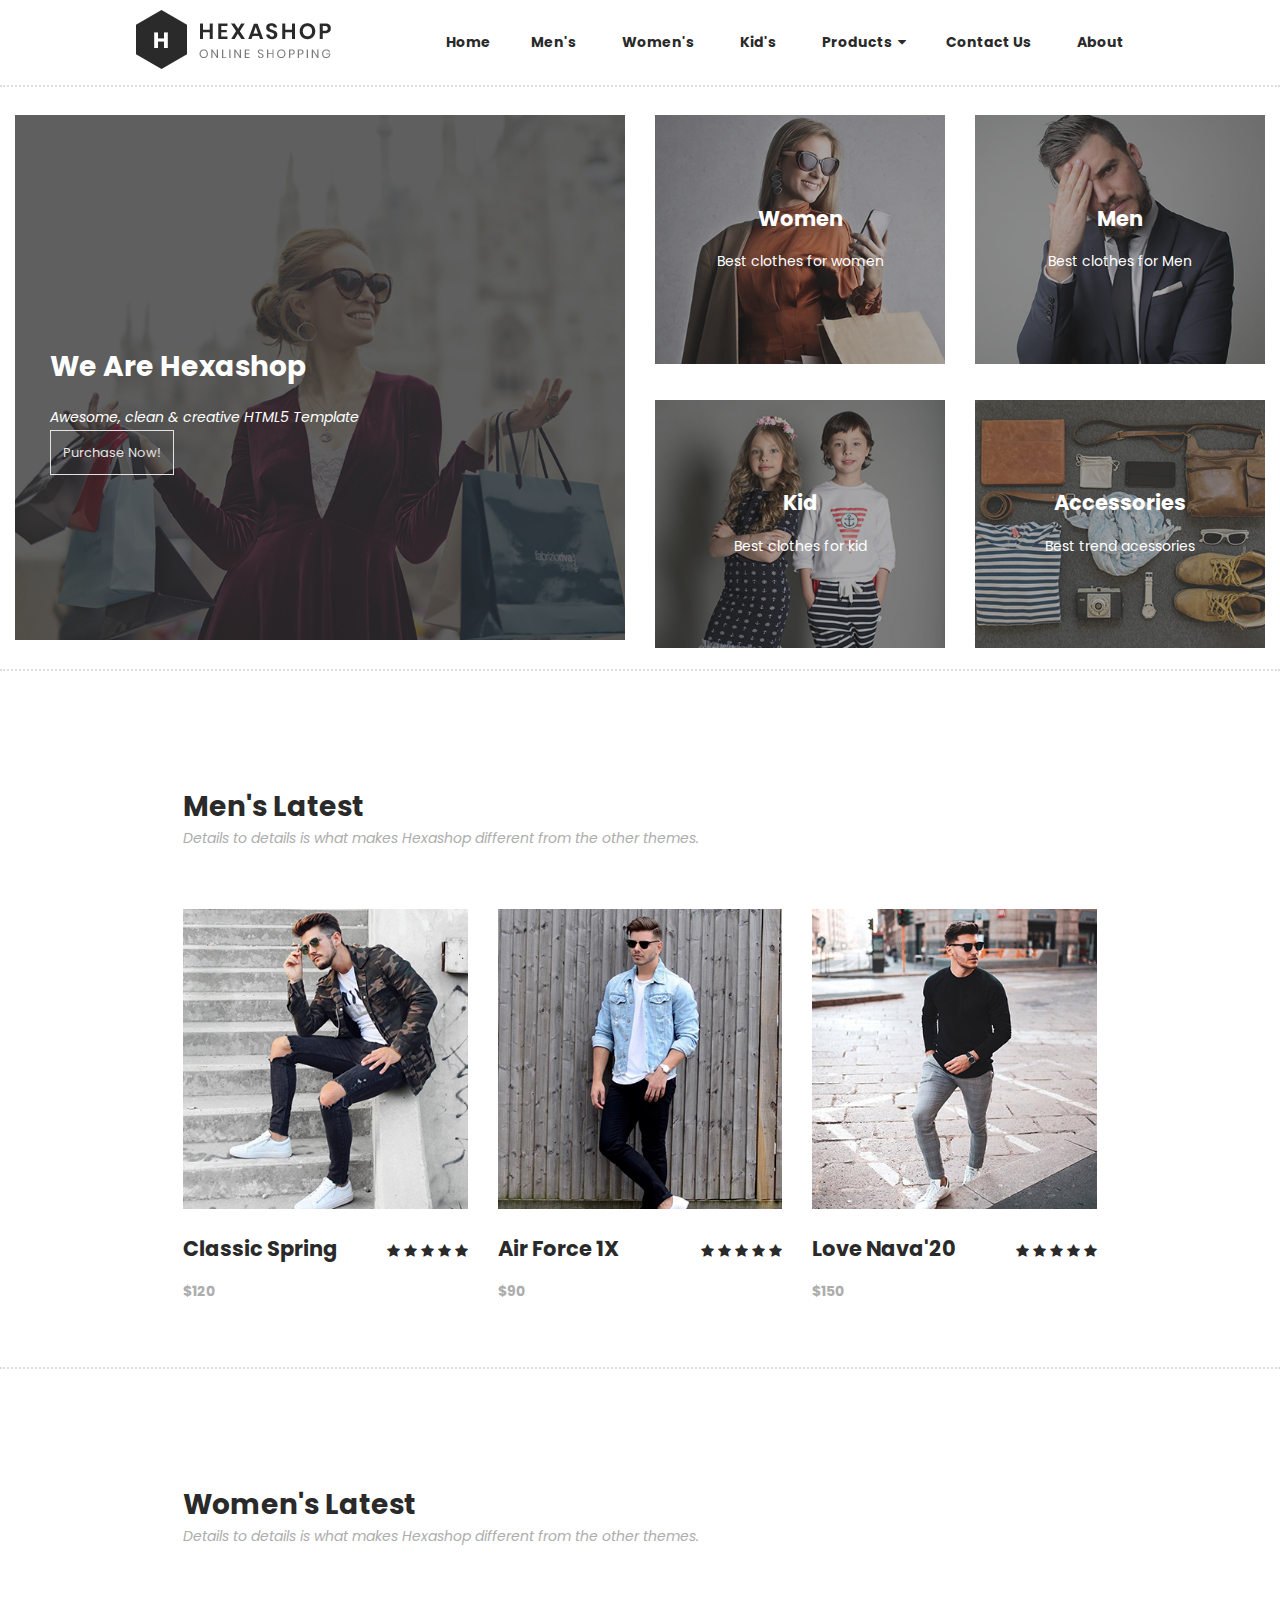
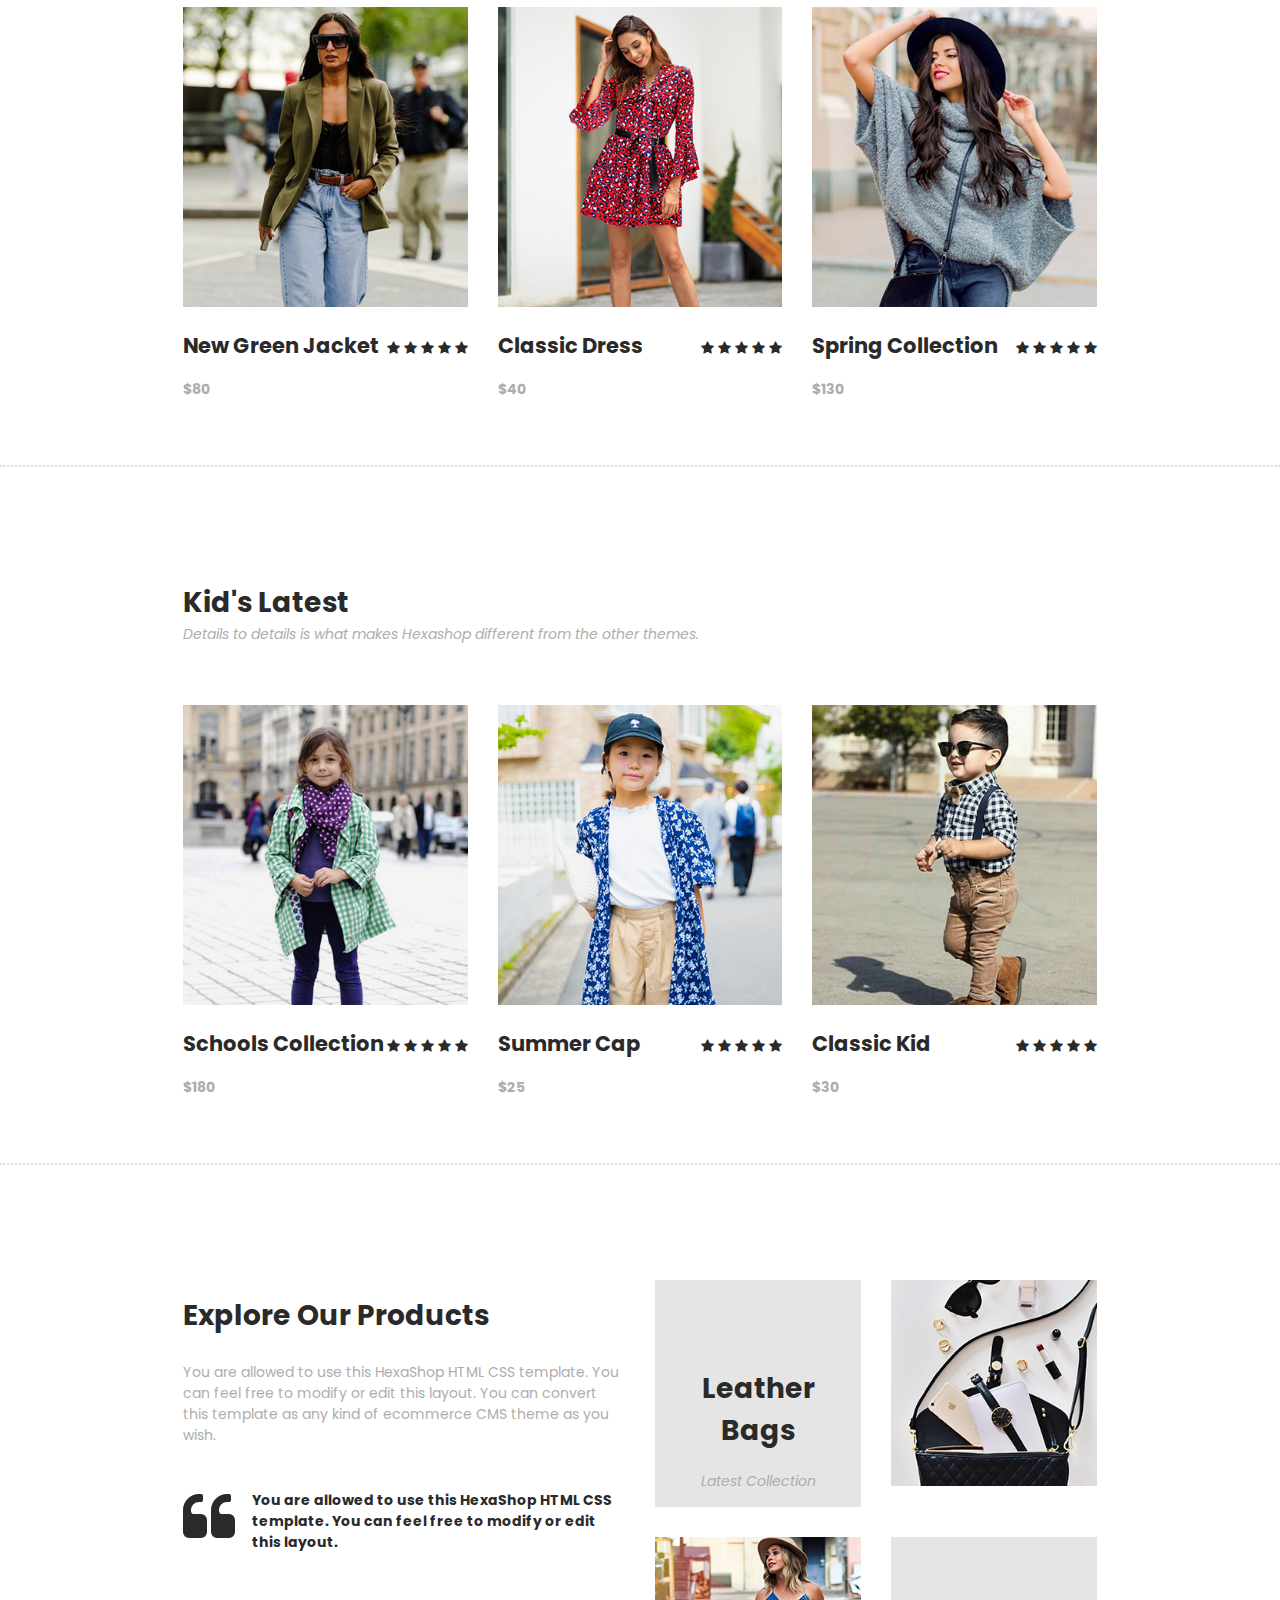
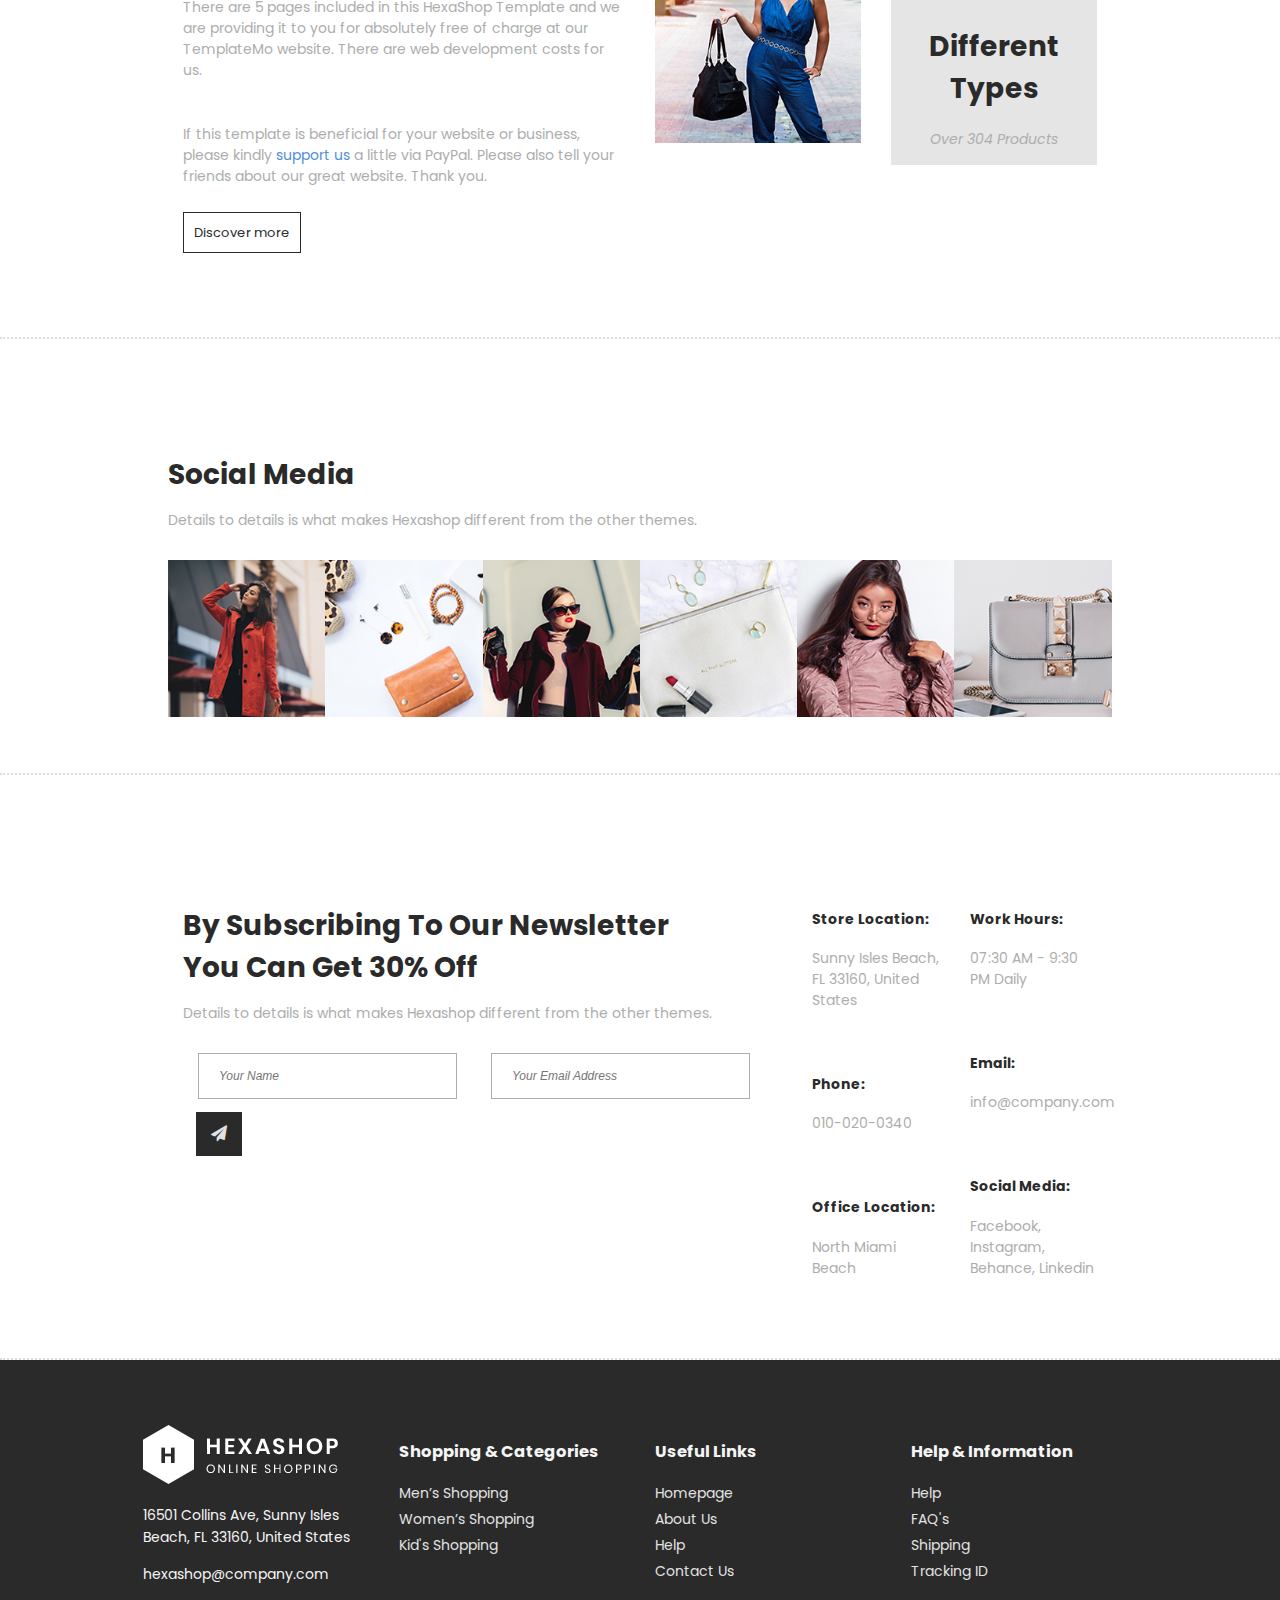
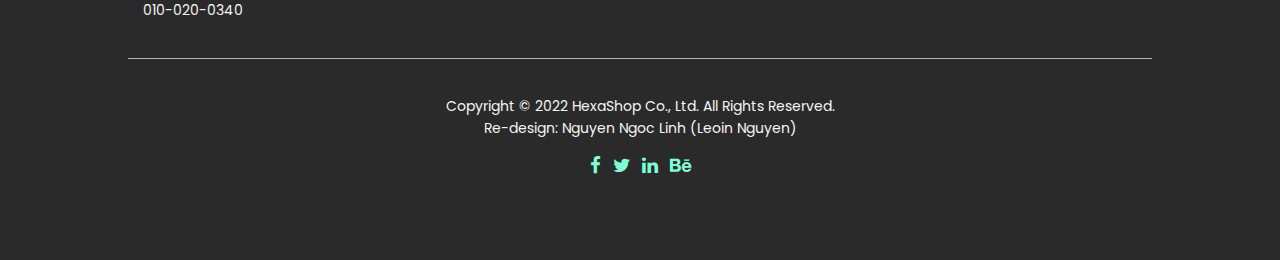
<file: index.html>
<!doctype html>
<html><!-- InstanceBegin template="/Templates/templates-full.dwt" codeOutsideHTMLIsLocked="false" -->
<head>
<meta charset="utf-8">
<!-- InstanceBeginEditable name="doctitle" -->
<title>Hexashop</title>
<!-- InstanceEndEditable -->
<link href="images/logo-icon.png" rel="shortcut icon" type="image/x-icon">
<link rel="stylesheet" href="css/thuvienluoi.css">
<link rel="stylesheet" href="css/font-awesome.min.css">
<link rel="stylesheet" href="css/main-style.css">
<!-- InstanceBeginEditable name="head" -->
<!-- InstanceEndEditable -->
</head>

<body>
	<!--menu-->
<header>
	<nav>
  		<div class="container"><a href="index.html"><img src="images/logo.png" alt="logo"></a>
		<div class="row">
     		<div class="menu">
	  			<ul>
        			<li><a href="index.html">Home</a></li>
					<li><a href="#Men">Men's &nbsp;</a></li>
        			<li><a href="#Women">Women's &nbsp;</a></li>
        			<li><a href="#Kid">Kid's &nbsp;</a></li>
					<li><a href="html-dif/check-out-prod.html">Products &nbsp;<i class="fa fa-caret-down"></i></a>
          				<ul>
            				<li><a href="html-dif/detail-prod.html">Men's</a></li>
            				<li><a href="html-dif/detail-prod.html">Women's</a></li>
            				<li><a href="html-dif/detail-prod.html">Kid's</a></li>
            				<li><a href="html-dif/detail-prod.html">accessory</a></li>
          				</ul>
        			</li>
        			<li><a href="html-dif/contact-us.html">Contact Us &nbsp;</a></li>
        			<li><a href="html-dif/about.html">About</a></li>  
				</ul>   
    		</div>
		</div>
		</div>
	</nav>
</header> <!--hết-header-->
	
<!-- InstanceBeginEditable name="content-main" -->
<main>
  <nav id="cover">
    <div class="row p-0">
      <div class="col-6 banner"> <!--hình trái--> 
        <img src="images/left-banner-image.jpg" alt="bannerleft" class="img-100">
        <div class="caption-banner text-light">
          <h1>We Are Hexashop</h1>
          <i>Awesome, clean & creative HTML5 Template</i>
          <p><a href="#" class="btn-primary">Purchase Now!</a></p>
        </div>
      </div>
      <div class="col-6 p-0 danhmuc"> <!--4 hình phải-->
        <div class="row">
          <div class="col-6"> <img src="images/baner-right-image-01.jpg" alt="banner1" class="img-100">
            <div class="caption-danhmuc">
              <h2>Women</h2>
              <p>Best clothes for women</p>
            </div>
            <div class="box-an">
              <h2>Women</h2>
              <p>Lorem ipsum dolor sit amet, consectetur adipisicing elit.</p>
              <p><a href="#" class="btn-secondery">Discover more</a></p>
            </div>
          </div>
          <div class="col-6"> <img src="images/baner-right-image-02.jpg" alt="banner2" class="img-100">
            <div class="caption-danhmuc">
              <h2>Men</h2>
              <p>Best clothes for Men</p>
            </div>
            <div class="box-an">
              <h2>Men</h2>
              <p>Lorem ipsum dolor sit amet, consectetur adipisicing elit.</p>
              <p><a href="#" class="btn-secondery">Discover more</a></p>
            </div>
          </div>
          <div class="col-6"> <img src="images/baner-right-image-03.jpg" alt="banner3" class="img-100">
            <div class="caption-danhmuc">
              <h2>Kid</h2>
              <p>Best clothes for kid</p>
            </div>
            <div class="box-an">
              <h2>Kid</h2>
              <p>Lorem ipsum dolor sit amet, consectetur adipisicing elit.</p>
              <p><a href="#" class="btn-secondery">Discover more</a></p>
            </div>
          </div>
          <div class="col-6"> <img src="images/baner-right-image-04.jpg" alt="banner4" class="img-100">
            <div class="caption-danhmuc">
              <h2>Accessories</h2>
              <p>Best trend acessories</p>
            </div>
            <div class="box-an">
              <h2>Acessories</h2>
              <p>Lorem ipsum dolor sit amet, consectetur adipisicing elit.</p>
              <p><a href="#" class="btn-secondery">Discover more</a></p>
            </div>
          </div>
        </div>
      </div>
    </div>
  </nav>
  <section id="Men">
    <div class="container">
		<div class="col-12">
		  <h1 class="text-primary m-0">Men's Latest</h1>
		  <p class="text-italic m-0 pb-30">Details to details is what makes Hexashop different from the other themes.</p>
		</div>
      <div class="row p-0 sanpham">
        <div class="col-4"><img src="images/men-01.jpg" class="img-100">
          <h2 class="text-primary d-flex justify-between">Classic Spring <span class="sao"> <i class="fa fa-star"></i> <i class="fa fa-star"></i> <i class="fa fa-star"></i> <i class="fa fa-star"></i> <i class="fa fa-star"></i> </span> </h2>
          <b class="m-0">$120</b>
          <div class="col-12 tacvu"> <a href="html-dif/detail-prod.html"> <i class="fa fa-eye"></i></a> <a href="html-dif/detail-prod.html"> <i class="fa fa-heart"></i></a> <a href="html-dif/detail-prod.html"> <i class="fa fa-shopping-bag"></i></a> </div>
        </div>
        <div class="col-4"> <img src="images/men-02.jpg" class="img-100">
          <h2 class="text-primary d-flex justify-between">Air Force 1X <span class="sao"> <i class="fa fa-star"></i> <i class="fa fa-star"></i> <i class="fa fa-star"></i> <i class="fa fa-star"></i> <i class="fa fa-star"></i> </span> </h2>
          <b class="m-0">$90</b>
          <div class="col-12 tacvu"> <a href="html-dif/detail-prod.html"> <i class="fa fa-eye"></i></a> <a href="html-dif/detail-prod.html"> <i class="fa fa-heart"></i></a> <a href="html-dif/detail-prod.html"> <i class="fa fa-shopping-bag"></i></a> </div>
        </div>
        <div class="col-4"> <img src="images/men-03.jpg" class="img-100">
          <h2 class="text-primary d-flex justify-between">Love Nava'20 <span class="sao"> <i class="fa fa-star"></i> <i class="fa fa-star"></i> <i class="fa fa-star"></i> <i class="fa fa-star"></i> <i class="fa fa-star"></i> </span> </h2>
          <b class="m-0">$150</b>
          <div class="col-12 tacvu"> <a href="html-dif/detail-prod.html"> <i class="fa fa-eye"></i></a> <a href="html-dif/detail-prod.html"> <i class="fa fa-heart"></i></a> <a href="html-dif/detail-prod.html"> <i class="fa fa-shopping-bag"></i></a> </div>
        </div>
      </div>
    </div>
  </section>
  <section id="Women">
    <div class="container">
		<div class="col-12">
		  <h1 class="text-primary m-0">Women's Latest</h1>
		  <p class="text-italic m-0 pb-30">Details to details is what makes Hexashop different from the other themes.</p>
		</div>
      <div class="row p-0 sanpham">
        <div class="col-4"> <img src="images/women-01.jpg" class="img-100">
          <h2 class="text-primary d-flex justify-between">New Green Jacket <span class="sao"> <i class="fa fa-star"></i> <i class="fa fa-star"></i> <i class="fa fa-star"></i> <i class="fa fa-star"></i> <i class="fa fa-star"></i> </span> </h2>
          <b class="m-0">$80</b>
          <div class="col-12 tacvu"> <a href="html-dif/detail-prod.html"> <i class="fa fa-eye"></i></a> <a href="html-dif/detail-prod.html"> <i class="fa fa-heart"></i></a> <a href="html-dif/detail-prod.html"> <i class="fa fa-shopping-bag"></i></a> </div>
        </div>
        <div class="col-4"> <img src="images/women-02.jpg" class="img-100">
          <h2 class="text-primary d-flex justify-between">Classic Dress <span class="sao"> <i class="fa fa-star"></i> <i class="fa fa-star"></i> <i class="fa fa-star"></i> <i class="fa fa-star"></i> <i class="fa fa-star"></i> </span> </h2>
          <b class="m-0">$40</b>
          <div class="col-12 tacvu"> <a href="html-dif/detail-prod.html"> <i class="fa fa-eye"></i></a> <a href="html-dif/detail-prod.html"> <i class="fa fa-heart"></i></a> <a href="html-dif/detail-prod.html"> <i class="fa fa-shopping-bag"></i></a> </div>
        </div>
        <div class="col-4"> <img src="images/women-03.jpg" class="img-100">
          <h2 class="text-primary d-flex justify-between">Spring Collection <span class="sao"> <i class="fa fa-star"></i> <i class="fa fa-star"></i> <i class="fa fa-star"></i> <i class="fa fa-star"></i> <i class="fa fa-star"></i> </span> </h2>
          <b class="m-0">$130</b>
          <div class="col-12 tacvu"> <a href="html-dif/detail-prod.html"> <i class="fa fa-eye"></i></a> <a href="html-dif/detail-prod.html"> <i class="fa fa-heart"></i></a> <a href="html-dif/detail-prod.html"> <i class="fa fa-shopping-bag"></i></a> </div>
        </div>
      </div>
    </div>
  </section>
  <section id="Kid">
    <div class="container">
		<div class="col-12">
		  <h1 class="text-primary m-0">Kid's Latest</h1>
		  <p class="text-italic m-0 pb-30">Details to details is what makes Hexashop different from the other themes.</p>
		</div>
      <div class="row p-0 sanpham">
        <div class="col-4"> <img src="images/kid-01.jpg" class="img-100">
          <h2 class="text-primary d-flex justify-between">Schools Collection <span class="sao"> <i class="fa fa-star"></i> <i class="fa fa-star"></i> <i class="fa fa-star"></i> <i class="fa fa-star"></i> <i class="fa fa-star"></i> </span> </h2>
          <b class="m-0">$180</b>
          <div class="col-12 tacvu"> <a href="html-dif/detail-prod.html"> <i class="fa fa-eye"></i></a> <a href="html-dif/detail-prod.html"> <i class="fa fa-heart"></i></a> <a href="html-dif/detail-prod.html"> <i class="fa fa-shopping-bag"></i></a> </div>
        </div>
        <div class="col-4"> <img src="images/kid-02.jpg" class="img-100">
          <h2 class="text-primary d-flex justify-between">Summer Cap <span class="sao"> <i class="fa fa-star"></i> <i class="fa fa-star"></i> <i class="fa fa-star"></i> <i class="fa fa-star"></i> <i class="fa fa-star"></i> </span> </h2>
          <b class="m-0">$25</b>
          <div class="col-12 tacvu"> <a href="html-dif/detail-prod.html"> <i class="fa fa-eye"></i></a> <a href="html-dif/detail-prod.html"> <i class="fa fa-heart"></i></a> <a href="html-dif/detail-prod.html"> <i class="fa fa-shopping-bag"></i></a> </div>
        </div>
        <div class="col-4"> <img src="images/kid-03.jpg" class="img-100">
          <h2 class="text-primary d-flex justify-between">Classic Kid <span class="sao"> <i class="fa fa-star"></i> <i class="fa fa-star"></i> <i class="fa fa-star"></i> <i class="fa fa-star"></i> <i class="fa fa-star"></i> </span> </h2>
          <b class="m-0">$30</b>
          <div class="col-12 tacvu"> <a href="html-dif/detail-prod.html"> <i class="fa fa-eye"></i></a> <a href="html-dif/detail-prod.html"> <i class="fa fa-heart"></i></a> <a href="html-dif/detail-prod.html"> <i class="fa fa-shopping-bag"></i></a> </div>
        </div>
      </div>
    </div>
  </section>
  <section id="Explore">
    <div class="container">
      <div class="row p-0">
        <div class="col-6 pr-25 px-0"> <!--phần text-->
          <div class="col-12">
            <h1 class="text-primary m-0">Explore Our Products</h1>
            <p class="mt-25">You are allowed to use this HexaShop HTML CSS template. You can feel free to modify or edit this layout. You can convert this template as any kind of ecommerce CMS theme as you wish.</p>
          </div>
          <div class="col-12 text-primary"> <i class="fa fa-quote-left fa-4x fa-pull-left"></i><b>You are allowed to use this HexaShop HTML CSS template. You can feel free to modify or edit this layout.</b></div>
          <div class="col-12 m-0">
            <p>There are 5 pages included in this HexaShop Template and we are providing it to you for absolutely free of charge at our TemplateMo website. There are web development costs for us.</p>
          </div>
          <div class="col-12 pt-0 m-0">
            <p>If this template is beneficial for your website or business, please kindly <a class="text-xanh" href="#">support us</a> a little via PayPal.
			Please also tell your friends about our great website. Thank you.</p>
            <p><br><a href="#" class="btn-pro">Discover more</a></p>
          </div> 
        </div>
        <div class="col-6 p-0 hop-Ex">
          <div class="row"> <!--phần hình-->
            <div class="col-6">
				<div class="square">
					<div class="col-12 text-center pt-70">
						<h1 class="text-primary">Leather Bags</h1>
						<i class="p-0">Latest Collection</i>
					</div>

				
				</div>
            </div>
            <div class="col-6"> <img src="images/explore-image-01.jpg" alt="ex1" class="img-100"> </div>
          
          <div class="col-6"> <img src="images/explore-image-02.jpg" alt="ex2" class="img-100"> </div>
			<div class="col-6"><div class="square">
				<div class="col-12 text-center pt-70">
						<h1 class="text-primary">Different Types</h1>
						<i>Over 304 Products</i>
					</div>	
			</div>
        </div>
			</div>
      </div>
		</div>
    </div>
  </section>
  <section id="SocialMedia pb-50">
    <div class="container">
      <div class="col-12 px-0"> <!--phần text-->
        <h1 class="text-primary m-0">Social Media</h1>
        <p>Details to details is what makes Hexashop different from the other themes.</p>
      </div>
      <div class="row p-0">
        <div class="col-2 p-0 m-0"><img src="images/instagram-01.jpg" class="img-100"></div>
        <div class="col-2 p-0 m-0"><img src="images/instagram-02.jpg" class="img-100"></div>
        <div class="col-2 p-0 m-0"><img src="images/instagram-03.jpg" class="img-100"></div>
        <div class="col-2 p-0 m-0"><img src="images/instagram-04.jpg" class="img-100"></div>
        <div class="col-2 p-0 m-0"><img src="images/instagram-05.jpg" class="img-100"></div>
        <div class="col-2 p-0 m-0"><img src="images/instagram-06.jpg" class="img-100"></div>
      </div>
    </div>
  </section>
  <section id="Sub m-0">
    <div class="container">
      <div class="row">
        <div class="col-8"> <!--phần text-->
          <div class="col-12 px-0">
            <h1 class="text-primary m-0">By Subscribing To Our Newsletter <br>You Can
              Get 30% Off</h1>
            <p>Details to details is what makes Hexashop different from the other themes.</p>
          </div>
          <div class="row p-0 m-0 px-0">
							<form class="form-email p-0 m-0">
							  <input type="text" placeholder="Your Name">
							  <input type="email" placeholder="Your Email Address">
							  <button type="submit" class="btn-buttum text-center"><i class="fa fa-paper-plane fa-"></i></button>
							</form>
			  
						</div>
        </div>
        <div class="col-2 p-0 lienhe">
          <div class="col-12">
            <h4>Store Location:</h4>
            <p> Sunny Isles Beach, FL 33160, United States</p>
          </div>
          <div class="col-12">
            <h4>Phone:</h4>
            <p>010-020-0340</p>
          </div>
          <div class="col-12">
            <h4>Office Location:</h4>
            <p>North Miami Beach</p>
          </div>
        </div>
        <div class="col-2 p-0 lienhe">
          <div class="col-12">
            <h4>Work Hours:</h4>
            <p>07:30 AM - 9:30 PM Daily</p>
          </div>
          <div class="col-12">
            <h4>Email:</h4>
            <p>info@company.com</p>
          </div>
          <div class="col-12">
            <h4>Social Media:</h4>
            <p>Facebook, Instagram, Behance, Linkedin</p>
          </div>
        </div>
      </div>
    </div>
  </section>
</main>
<!-- InstanceEndEditable --><!--footer-->
<footer>
	<div class="container">
	<div class="row">
		<div class="col-3">
		<a href="index.html"><img src="images/logo-white.png" alt="logo"></a>
			<p>16501 Collins Ave, Sunny Isles Beach, FL 33160, United States</p>
		<p>hexashop@company.com</p>
		<p>010-020-0340</p>
		</div>
		<div class="col-3">
		<h3>Shopping &amp; Categories</h3>
			<p class="footer-menu">
				<a href="#">Men’s Shopping</a>
				<a href="#"> Women’s Shopping</a>
				<a href="#">Kid's Shopping</a>
			</p>
		</div>
		<div class="col-3 footer-text">
		<h3>Useful Links</h3>
			<p class="footer-menu">
				<a href="#">Homepage</a>
				<a href="#">About Us</a>
				<a href="#">Help</a>
				<a href="#">Contact Us</a>
			</p>
		</div>
		<div class="col-3">
		<h3>Help &amp; Information</h3>
			<p class="footer-menu">
				<a href="#">Help</a>
				<a href="#">FAQ's</a>
				<a href="#">Shipping</a>
				<a href="#">Tracking ID</a>
			</p>
		</div>
	<hr width="100%" size="0.5px" color="#B4B4B4">
		</div>
		<div class="footer-link">
			<div class="col-12">
				<p style="text-align: center">Copyright &copy; 2022 HexaShop Co., Ltd. All Rights Reserved.<br> Re-design: Nguyen Ngoc Linh (Leoin Nguyen)</p>
				<p class="iconxanh" style= "text-align: center">
					<a href="#"><i class="fa fa-facebook-f fa-lg"></i></a>
					<a href="#"><i class="fa fa-twitter fa-lg"></i></a>
					<a href="#"><i class="fa fa-linkedin fa-lg"></i></a>  
					<a href="#"><i class="fa fa-behance fa-lg"></i></a>
				</p>
			</div>
		</div>
	</div>
		
		
		
		
	
	
	
	
	</footer>
</body>
<!-- InstanceEnd --></html>
</file>
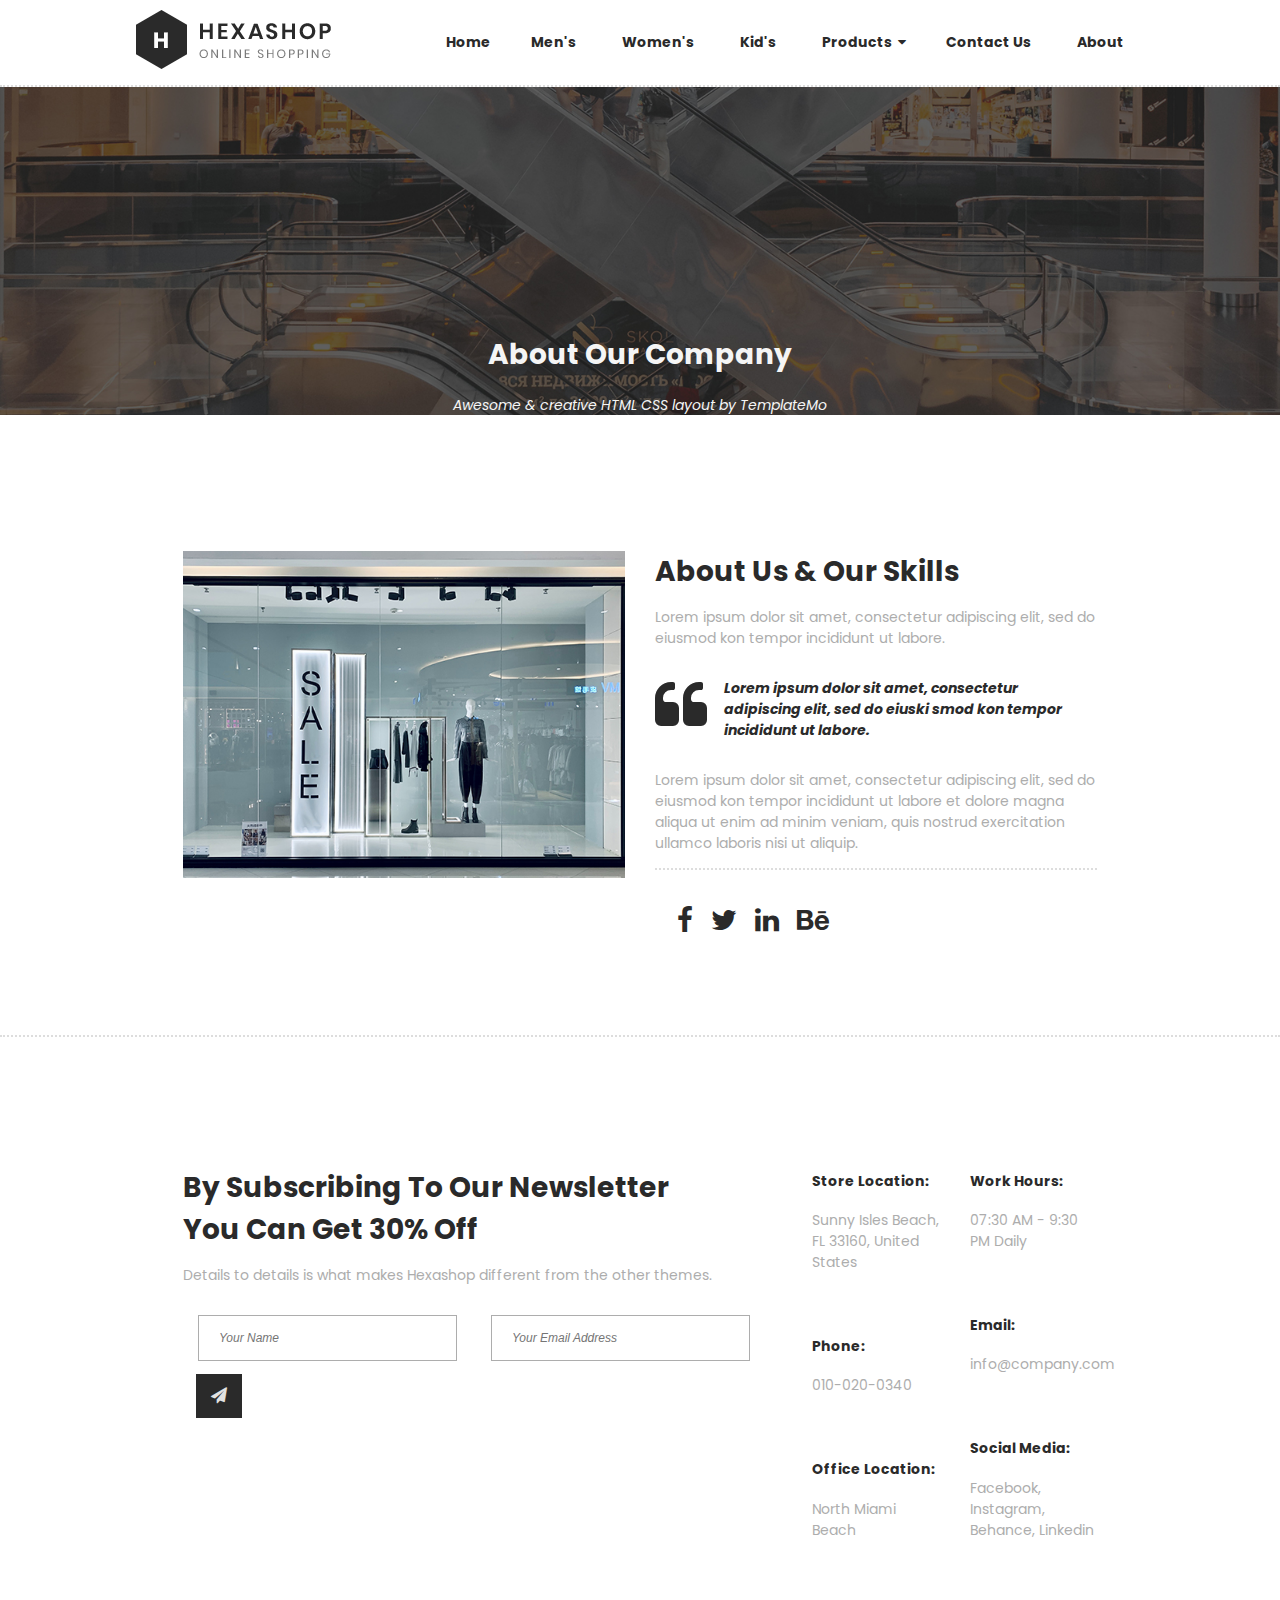
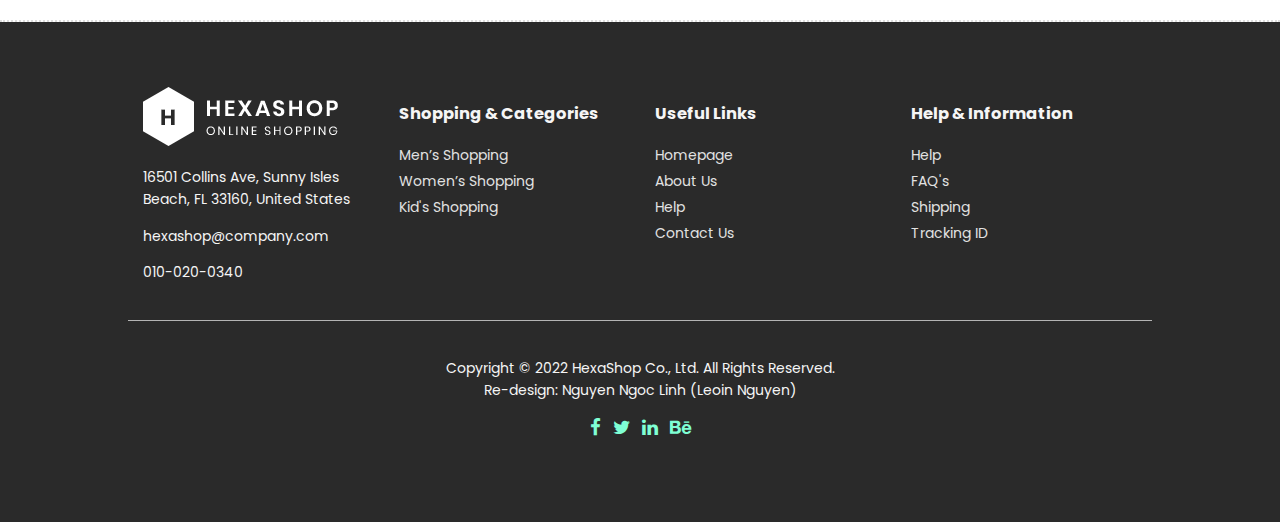
<file: html-dif/about.html>
<!doctype html>
<html><!-- InstanceBegin template="/Templates/templates-full.dwt" codeOutsideHTMLIsLocked="false" -->
<head>
<meta charset="utf-8">
<!-- InstanceBeginEditable name="doctitle" -->
<title>Hexashop</title>
<!-- InstanceEndEditable -->
<link href="../images/logo-icon.png" rel="shortcut icon" type="image/x-icon">
<link rel="stylesheet" href="../css/thuvienluoi.css">
<link rel="stylesheet" href="../css/font-awesome.min.css">
<link rel="stylesheet" href="../css/main-style.css">
<!-- InstanceBeginEditable name="head" -->
<!-- InstanceEndEditable -->
</head>

<body>
	<!--menu-->
<header>
	<nav>
  		<div class="container"><a href="../index.html"><img src="../images/logo.png" alt="logo"></a>
		<div class="row">
     		<div class="menu">
	  			<ul>
        			<li><a href="../index.html">Home</a></li>
					<li><a href="#Men">Men's &nbsp;</a></li>
        			<li><a href="#Women">Women's &nbsp;</a></li>
        			<li><a href="#Kid">Kid's &nbsp;</a></li>
					<li><a href="check-out-prod.html">Products &nbsp;<i class="fa fa-caret-down"></i></a>
          				<ul>
            				<li><a href="detail-prod.html">Men's</a></li>
            				<li><a href="detail-prod.html">Women's</a></li>
            				<li><a href="detail-prod.html">Kid's</a></li>
            				<li><a href="detail-prod.html">accessory</a></li>
          				</ul>
        			</li>
        			<li><a href="contact-us.html">Contact Us &nbsp;</a></li>
        			<li><a href="about.html">About</a></li>  
				</ul>   
    		</div>
		</div>
		</div>
	</nav>
</header> <!--hết-header-->
	
<!-- InstanceBeginEditable name="content-main" -->
<main class="p-0">
	<div class="col-12 px-0 banner-coverpod">
	  <img src="../images/about-us-page-heading.jpg" class="img-100">
	</div>
    <div class="caption-2">
      <h1>About Our Company</h1>
      <i>Awesome & creative HTML CSS layout by TemplateMo</i>
	</div>
	
	<section id="about-our">
		<div class="container">
			<div class="row">
				<div class="col-6">
					<div class="col-12 p-0">
				<img src="../images/about-left-image.jpg" class="img-100">
				</div></div>
				<div class="col-6">
				<div class="col-12 p-0">
						<h1 class="text-primary m-0">About Us & Our Skills</h1>
					</div>
				
					<div class="col-12 p-0">
						<p>Lorem ipsum dolor sit amet, consectetur adipiscing elit, sed do eiusmod kon tempor incididunt ut labore.</p>

					</div>
					<div class="col-12 text-primary px-0 py-15">
						<i class="fa fa-quote-left fa-4x fa-pull-left"></i><strong><i>Lorem ipsum dolor sit amet, consectetur adipiscing elit, sed do eiuski smod kon tempor incididunt ut labore.</i></strong>
					</div>
					<div class="col-12 p-0 same-section">
						<p>Lorem ipsum dolor sit amet, consectetur adipiscing elit, sed do eiusmod kon tempor incididunt ut labore et dolore magna aliqua ut enim ad minim veniam, quis nostrud exercitation ullamco laboris nisi ut aliquip.</p>
					</div>
					<div class="col-12">
					<p class="iconden">
					<a href="#"><i class="fa fa-facebook-f fa-2x"></i></a>
					<a href="#"><i class="fa fa-twitter fa-2x"></i></a>
					<a href="#"><i class="fa fa-linkedin fa-2x"></i></a>  
					<a href="#"><i class="fa fa-behance fa-2x"></i></a>
				</p>
					</div>
          		
				</div>
			</div>
		
		
		</div>
	
	
	
	
	</section>
	
	
	
	<section id="Sub m-0">
    <div class="container">
      <div class="row">
        <div class="col-8"> <!--phần text-->
          <div class="col-12 px-0">
            <h1 class="text-primary m-0">By Subscribing To Our Newsletter <br>You Can
              Get 30% Off</h1>
            <p>Details to details is what makes Hexashop different from the other themes.</p>
          </div>
          <div class="row p-0 m-0 px-0">
							<form class="form-email p-0 m-0">
							  <input type="text" placeholder="Your Name">
							  <input type="email" placeholder="Your Email Address">
							  <button type="submit" class="btn-buttum text-center"><i class="fa fa-paper-plane fa-"></i></button>
							</form>
			  
						</div>
        </div>
        <div class="col-2 p-0 lienhe">
          <div class="col-12">
            <h4>Store Location:</h4>
            <p> Sunny Isles Beach, FL 33160, United States</p>
          </div>
          <div class="col-12">
            <h4>Phone:</h4>
            <p>010-020-0340</p>
          </div>
          <div class="col-12">
            <h4>Office Location:</h4>
            <p>North Miami Beach</p>
          </div>
        </div>
        <div class="col-2 p-0 lienhe">
          <div class="col-12">
            <h4>Work Hours:</h4>
            <p>07:30 AM - 9:30 PM Daily</p>
          </div>
          <div class="col-12">
            <h4>Email:</h4>
            <p>info@company.com</p>
          </div>
          <div class="col-12">
            <h4>Social Media:</h4>
            <p>Facebook, Instagram, Behance, Linkedin</p>
          </div>
        </div>
      </div>
    </div>
  </section>
	
	
	
	
	
	
	
	
	
	
	
	
</main>
<!-- InstanceEndEditable --><!--footer-->
<footer>
	<div class="container">
	<div class="row">
		<div class="col-3">
		<a href="../index.html"><img src="../images/logo-white.png" alt="logo"></a>
			<p>16501 Collins Ave, Sunny Isles Beach, FL 33160, United States</p>
		<p>hexashop@company.com</p>
		<p>010-020-0340</p>
		</div>
		<div class="col-3">
		<h3>Shopping &amp; Categories</h3>
			<p class="footer-menu">
				<a href="#">Men’s Shopping</a>
				<a href="#"> Women’s Shopping</a>
				<a href="#">Kid's Shopping</a>
			</p>
		</div>
		<div class="col-3 footer-text">
		<h3>Useful Links</h3>
			<p class="footer-menu">
				<a href="#">Homepage</a>
				<a href="#">About Us</a>
				<a href="#">Help</a>
				<a href="#">Contact Us</a>
			</p>
		</div>
		<div class="col-3">
		<h3>Help &amp; Information</h3>
			<p class="footer-menu">
				<a href="#">Help</a>
				<a href="#">FAQ's</a>
				<a href="#">Shipping</a>
				<a href="#">Tracking ID</a>
			</p>
		</div>
	<hr width="100%" size="0.5px" color="#B4B4B4">
		</div>
		<div class="footer-link">
			<div class="col-12">
				<p style="text-align: center">Copyright &copy; 2022 HexaShop Co., Ltd. All Rights Reserved.<br> Re-design: Nguyen Ngoc Linh (Leoin Nguyen)</p>
				<p class="iconxanh" style= "text-align: center">
					<a href="#"><i class="fa fa-facebook-f fa-lg"></i></a>
					<a href="#"><i class="fa fa-twitter fa-lg"></i></a>
					<a href="#"><i class="fa fa-linkedin fa-lg"></i></a>  
					<a href="#"><i class="fa fa-behance fa-lg"></i></a>
				</p>
			</div>
		</div>
	</div>
		
		
		
		
	
	
	
	
	</footer>
</body>
<!-- InstanceEnd --></html>
</file>
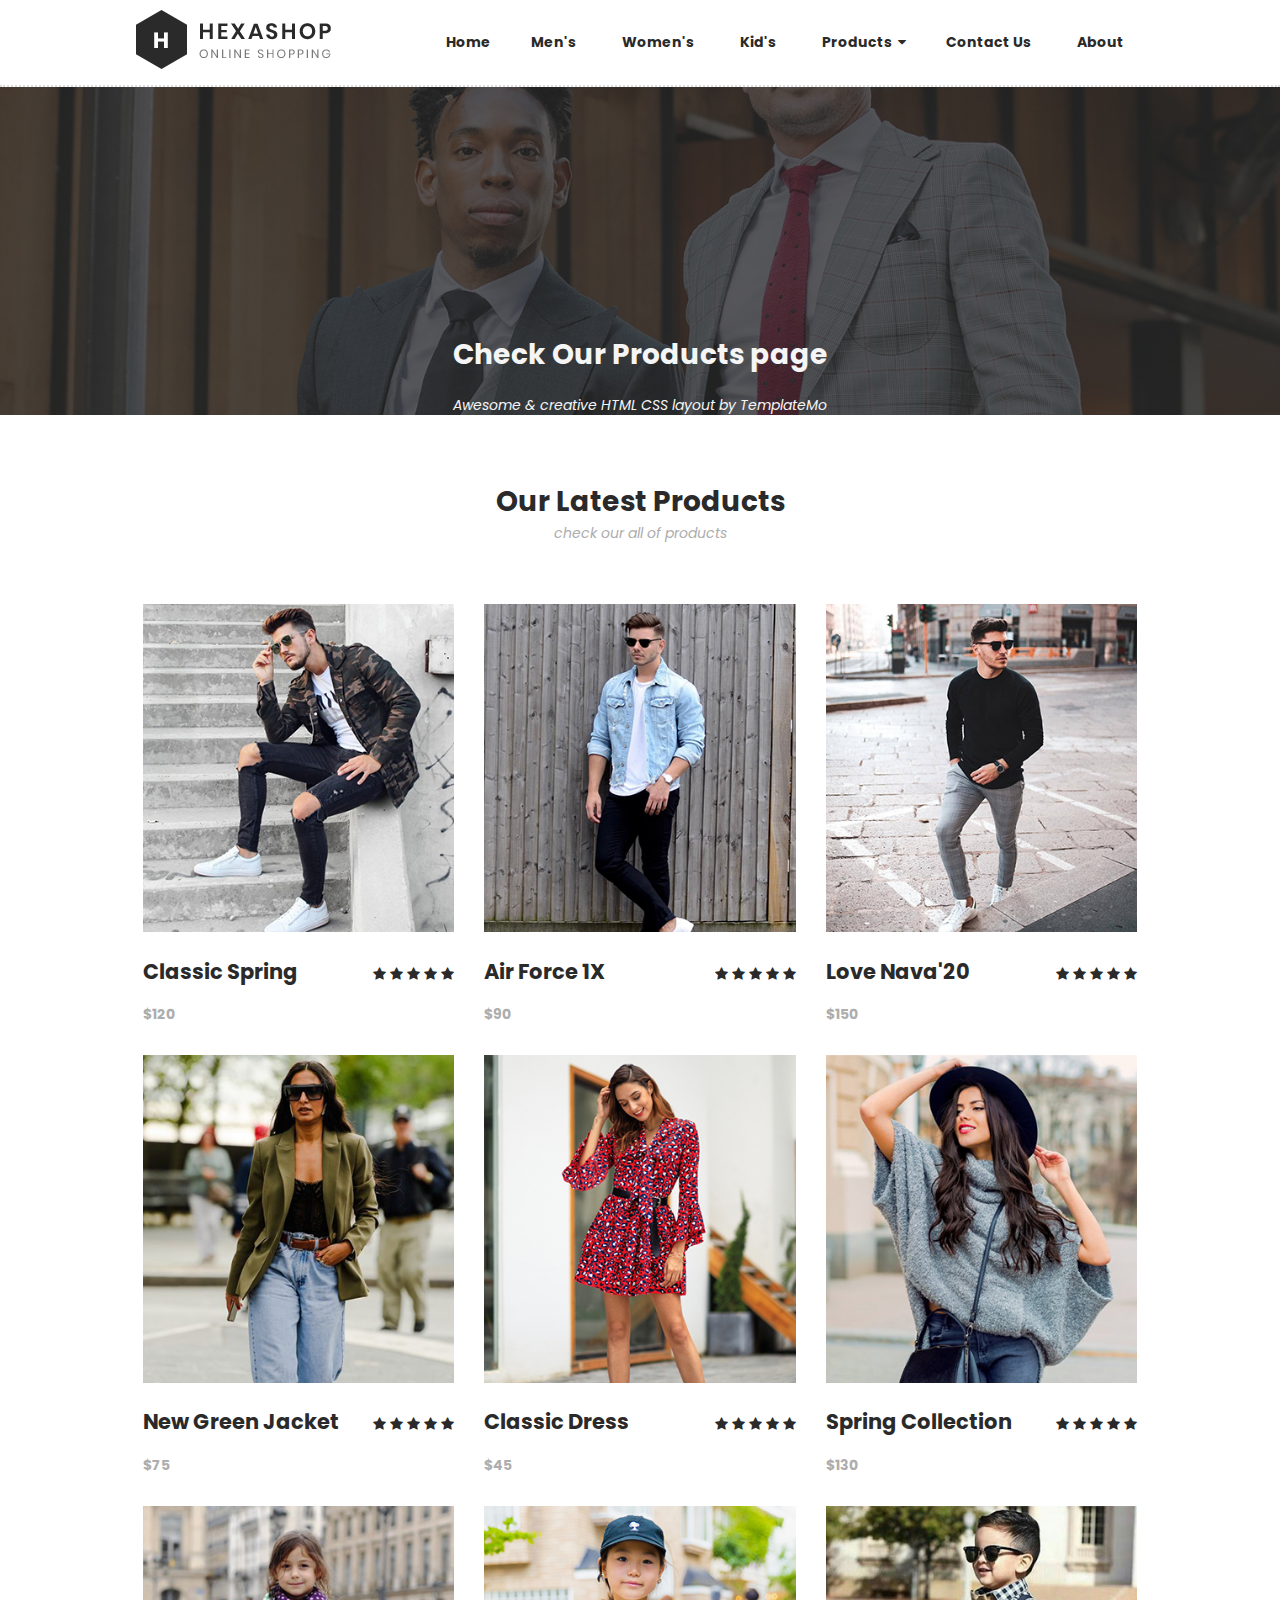
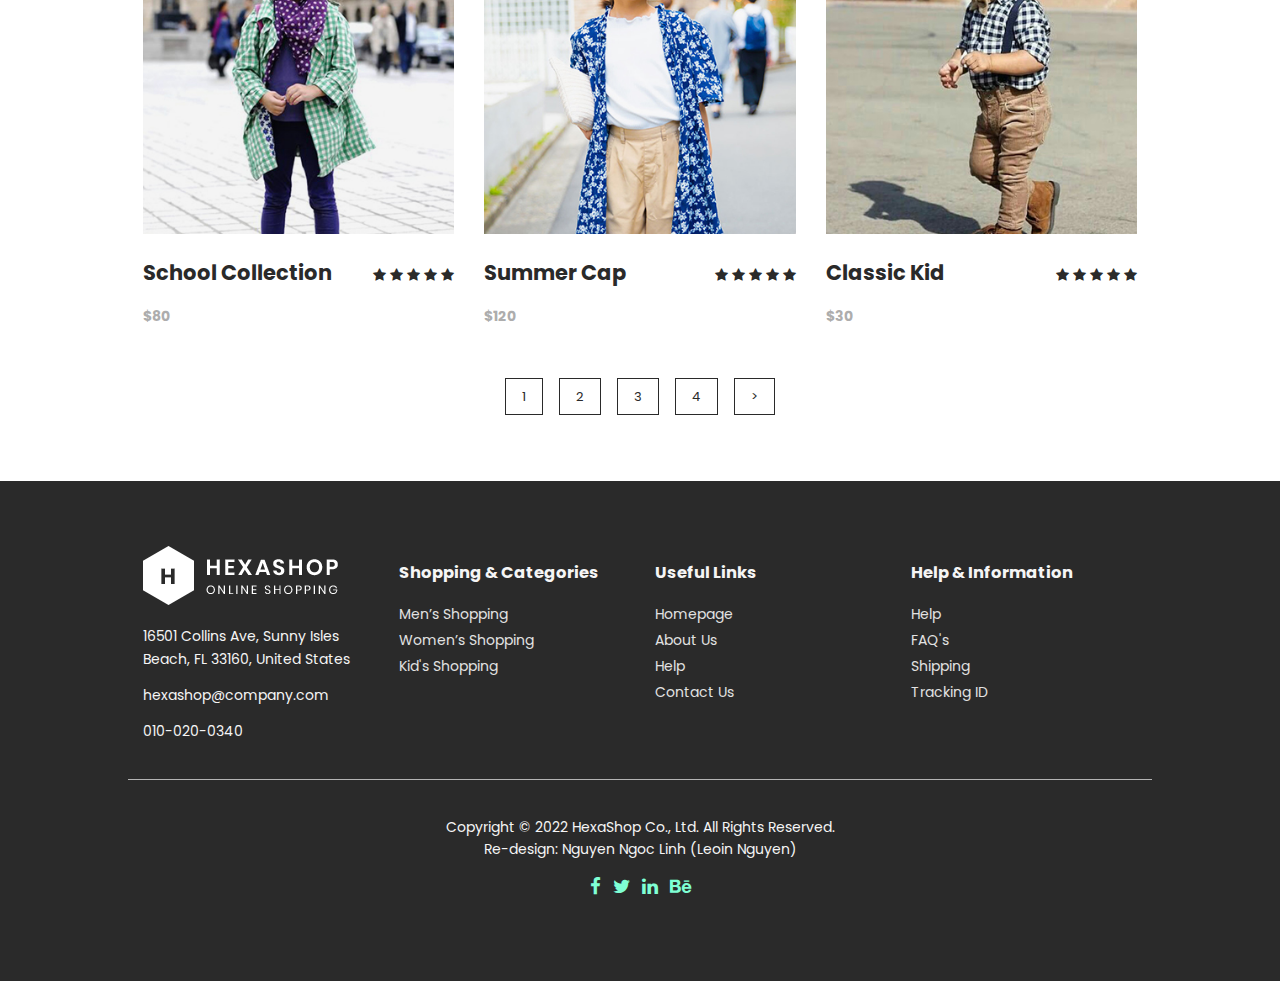
<file: html-dif/check-out-prod.html>
<!doctype html>
<html><!-- InstanceBegin template="C:\Users\Admin\Desktop\LEARN\ID\Linh\DU-LIEU\Templates\templates-full.dwt" codeOutsideHTMLIsLocked="false" -->
<head>
<meta charset="utf-8">
<!-- InstanceBeginEditable name="doctitle" -->
<title>Hexashop</title>
<!-- InstanceEndEditable -->
<link href="../images/logo-icon.png" rel="shortcut icon" type="image/x-icon">
<link rel="stylesheet" href="../css/thuvienluoi.css">
<link rel="stylesheet" href="../css/font-awesome.min.css">
<link rel="stylesheet" href="../css/main-style.css">
<!-- InstanceBeginEditable name="head" -->
<!-- InstanceEndEditable -->
</head>

<body>
	<!--menu-->
<header>
	<nav>
  		<div class="container"><a href="../index.html"><img src="../images/logo.png" alt="logo"></a>
		<div class="row">
     		<div class="menu">
	  			<ul>
        			<li><a href="../index.html">Home</a></li>
					<li><a href="#Men">Men's &nbsp;</a></li>
        			<li><a href="#Women">Women's &nbsp;</a></li>
        			<li><a href="#Kid">Kid's &nbsp;</a></li>
					<li><a href="check-out-prod.html">Products &nbsp;<i class="fa fa-caret-down"></i></a>
          				<ul>
            				<li><a href="detail-prod.html">Men's</a></li>
            				<li><a href="detail-prod.html">Women's</a></li>
            				<li><a href="detail-prod.html">Kid's</a></li>
            				<li><a href="detail-prod.html">accessory</a></li>
          				</ul>
        			</li>
        			<li><a href="contact-us.html">Contact Us &nbsp;</a></li>
        			<li><a href="about.html">About</a></li>  
				</ul>   
    		</div>
		</div>
		</div>
	</nav>
</header> <!--hết-header-->
	
<!-- InstanceBeginEditable name="content-main" -->
<main class="p-0">
	<div class="col-12 px-0 banner-coverpod">
	  <img src="../images/products-page-heading.jpg" class="img-100">
	</div>
    <div class="caption-2">
      <h1>Check Our Products page</h1>
      <i>Awesome & creative HTML CSS layout by TemplateMo</i>
	</div>
  
  <div class="container my-30">
    <div class="col-12 tieude text-center">
      <h1 class="m-0 text-primary">Our Latest Products</h1>
      <i>check our all of products</i>
	 </div>
	</div>
	<div class="container">
      <div class="row p-0 Men sanpham">
        <div class="col-4"><img src="../images/men-01.jpg" class="img-100">
          <h2 class="text-primary d-flex justify-between">Classic Spring <span class="sao"> <i class="fa fa-star"></i> <i class="fa fa-star"></i> <i class="fa fa-star"></i> <i class="fa fa-star"></i> <i class="fa fa-star"></i> </span> </h2>
          <b class="m-0">$120</b>
          <div class="col-12 tacvu"> <a href="detail-prod.html"> <i class="fa fa-eye"></i></a> <a href="detail-prod.html"> <i class="fa fa-heart"></i></a> <a href="detail-prod.html"> <i class="fa fa-shopping-bag"></i></a> </div>
        </div>
        <div class="col-4"> <img src="../images/men-02.jpg" class="img-100">
          <h2 class="text-primary d-flex justify-between">Air Force 1X <span class="sao"> <i class="fa fa-star"></i> <i class="fa fa-star"></i> <i class="fa fa-star"></i> <i class="fa fa-star"></i> <i class="fa fa-star"></i> </span> </h2>
          <b class="m-0">$90</b>
          <div class="col-12 tacvu"> <a href="detail-prod.html"> <i class="fa fa-eye"></i></a> <a href="detail-prod.html"> <i class="fa fa-heart"></i></a> <a href="detail-prod.html"> <i class="fa fa-shopping-bag"></i></a> </div>
        </div>
        <div class="col-4"> <img src="../images/men-03.jpg" class="img-100">
          <h2 class="text-primary d-flex justify-between">Love Nava'20 <span class="sao"> <i class="fa fa-star"></i> <i class="fa fa-star"></i> <i class="fa fa-star"></i> <i class="fa fa-star"></i> <i class="fa fa-star"></i> </span> </h2>
          <b class="m-0">$150</b>
          <div class="col-12 tacvu"> <a href="detail-prod.html"> <i class="fa fa-eye"></i></a> <a href="detail-prod.html"> <i class="fa fa-heart"></i></a> <a href="detail-prod.html"> <i class="fa fa-shopping-bag"></i></a> </div>
        </div>
      </div>
	  <div class="row p-0 Women sanpham">
        <div class="col-4"><img src="../images/women-01.jpg" class="img-100">
          <h2 class="text-primary d-flex justify-between">New Green Jacket <span class="sao"> <i class="fa fa-star"></i> <i class="fa fa-star"></i> <i class="fa fa-star"></i> <i class="fa fa-star"></i> <i class="fa fa-star"></i> </span> </h2>
          <b class="m-0">$75</b>
          <div class="col-12 tacvu"> <a href="detail-prod.html"> <i class="fa fa-eye"></i></a> <a href="detail-prod.html"> <i class="fa fa-heart"></i></a> <a href="detail-prod.html"> <i class="fa fa-shopping-bag"></i></a> </div>
        </div>
        <div class="col-4"> <img src="../images/women-02.jpg" class="img-100">
          <h2 class="text-primary d-flex justify-between">Classic Dress<span class="sao"> <i class="fa fa-star"></i> <i class="fa fa-star"></i> <i class="fa fa-star"></i> <i class="fa fa-star"></i> <i class="fa fa-star"></i> </span> </h2>
          <b class="m-0">$45</b>
          <div class="col-12 tacvu"> <a href="detail-prod.html"> <i class="fa fa-eye"></i></a> <a href="detail-prod.html"> <i class="fa fa-heart"></i></a> <a href="detail-prod.html"> <i class="fa fa-shopping-bag"></i></a> </div>
        </div>
        <div class="col-4"> <img src="../images/women-03.jpg" class="img-100">
          <h2 class="text-primary d-flex justify-between">Spring Collection <span class="sao"> <i class="fa fa-star"></i> <i class="fa fa-star"></i> <i class="fa fa-star"></i> <i class="fa fa-star"></i> <i class="fa fa-star"></i> </span> </h2>
          <b class="m-0">$130</b>
          <div class="col-12 tacvu"> <a href="detail-prod.html"> <i class="fa fa-eye"></i></a> <a href="detail-prod.html"> <i class="fa fa-heart"></i></a> <a href="detail-prod.html"> <i class="fa fa-shopping-bag"></i></a> </div>
        </div>
      </div>
	  <div class="row p-0 Kid sanpham">
        <div class="col-4"><img src="../images/kid-01.jpg" class="img-100">
          <h2 class="text-primary d-flex justify-between">School Collection <span class="sao"> <i class="fa fa-star"></i> <i class="fa fa-star"></i> <i class="fa fa-star"></i> <i class="fa fa-star"></i> <i class="fa fa-star"></i> </span> </h2>
          <b class="m-0">$80</b>
          <div class="col-12 tacvu"> <a href="detail-prod.html"> <i class="fa fa-eye"></i></a> <a href="detail-prod.html"> <i class="fa fa-heart"></i></a> <a href="detail-prod.html"> <i class="fa fa-shopping-bag"></i></a> </div>
        </div>
        <div class="col-4"> <img src="../images/kid-02.jpg" class="img-100">
          <h2 class="text-primary d-flex justify-between">Summer Cap <span class="sao"> <i class="fa fa-star"></i> <i class="fa fa-star"></i> <i class="fa fa-star"></i> <i class="fa fa-star"></i> <i class="fa fa-star"></i> </span> </h2>
          <b class="m-0">$120</b>
          <div class="col-12 tacvu"> <a href="detail-prod.html"> <i class="fa fa-eye"></i></a> <a href="detail-prod.html"> <i class="fa fa-heart"></i></a> <a href="detail-prod.html"> <i class="fa fa-shopping-bag"></i></a> </div>
        </div>
        <div class="col-4"> <img src="../images/kid-03.jpg" class="img-100">
          <h2 class="text-primary d-flex justify-between">Classic Kid <span class="sao"> <i class="fa fa-star"></i> <i class="fa fa-star"></i> <i class="fa fa-star"></i> <i class="fa fa-star"></i> <i class="fa fa-star"></i> </span> </h2>
          <b class="m-0">$30</b>
          <div class="col-12 tacvu"> <a href="detail-prod.html"> <i class="fa fa-eye"></i></a> <a href="detail-prod.html"> <i class="fa fa-heart"></i></a> <a href="detail-prod.html"> <i class="fa fa-shopping-bag"></i></a> </div>
        </div>
      </div>
	</div>
	 <div class="container my-30 pb-30">
	  <div class="row d-flex number"> 		  
	  	<a href="#"><p><a href="#" class="btn-number">1</a></p></a>
	  	<a href="#"><p><a href="#" class="btn-number">2</a></p></a>
	  	<a href="#"><p><a href="#" class="btn-number">3</a></p></a>
	  	<a href="#"><p><a href="#" class="btn-number">4</a></p></a>
	  	<a href="#"><p><a href="#" class="btn-number">&gt;</a></p></a>
	  </div>
  </div> 
</main>
<!-- InstanceEndEditable --><!--footer-->
<footer>
	<div class="container">
	<div class="row">
		<div class="col-3">
		<a href="../index.html"><img src="../images/logo-white.png" alt="logo"></a>
			<p>16501 Collins Ave, Sunny Isles Beach, FL 33160, United States</p>
		<p>hexashop@company.com</p>
		<p>010-020-0340</p>
		</div>
		<div class="col-3">
		<h3>Shopping &amp; Categories</h3>
			<p class="footer-menu">
				<a href="#">Men’s Shopping</a>
				<a href="#"> Women’s Shopping</a>
				<a href="#">Kid's Shopping</a>
			</p>
		</div>
		<div class="col-3 footer-text">
		<h3>Useful Links</h3>
			<p class="footer-menu">
				<a href="#">Homepage</a>
				<a href="#">About Us</a>
				<a href="#">Help</a>
				<a href="#">Contact Us</a>
			</p>
		</div>
		<div class="col-3">
		<h3>Help &amp; Information</h3>
			<p class="footer-menu">
				<a href="#">Help</a>
				<a href="#">FAQ's</a>
				<a href="#">Shipping</a>
				<a href="#">Tracking ID</a>
			</p>
		</div>
	<hr width="100%" size="0.5px" color="#B4B4B4">
		</div>
		<div class="footer-link">
			<div class="col-12">
				<p style="text-align: center">Copyright &copy; 2022 HexaShop Co., Ltd. All Rights Reserved.<br> Re-design: Nguyen Ngoc Linh (Leoin Nguyen)</p>
				<p class="iconxanh" style= "text-align: center">
					<a href="#"><i class="fa fa-facebook-f fa-lg"></i></a>
					<a href="#"><i class="fa fa-twitter fa-lg"></i></a>
					<a href="#"><i class="fa fa-linkedin fa-lg"></i></a>  
					<a href="#"><i class="fa fa-behance fa-lg"></i></a>
				</p>
			</div>
		</div>
	</div>
		
		
		
		
	
	
	
	
	</footer>
</body>
<!-- InstanceEnd --></html>
</file>
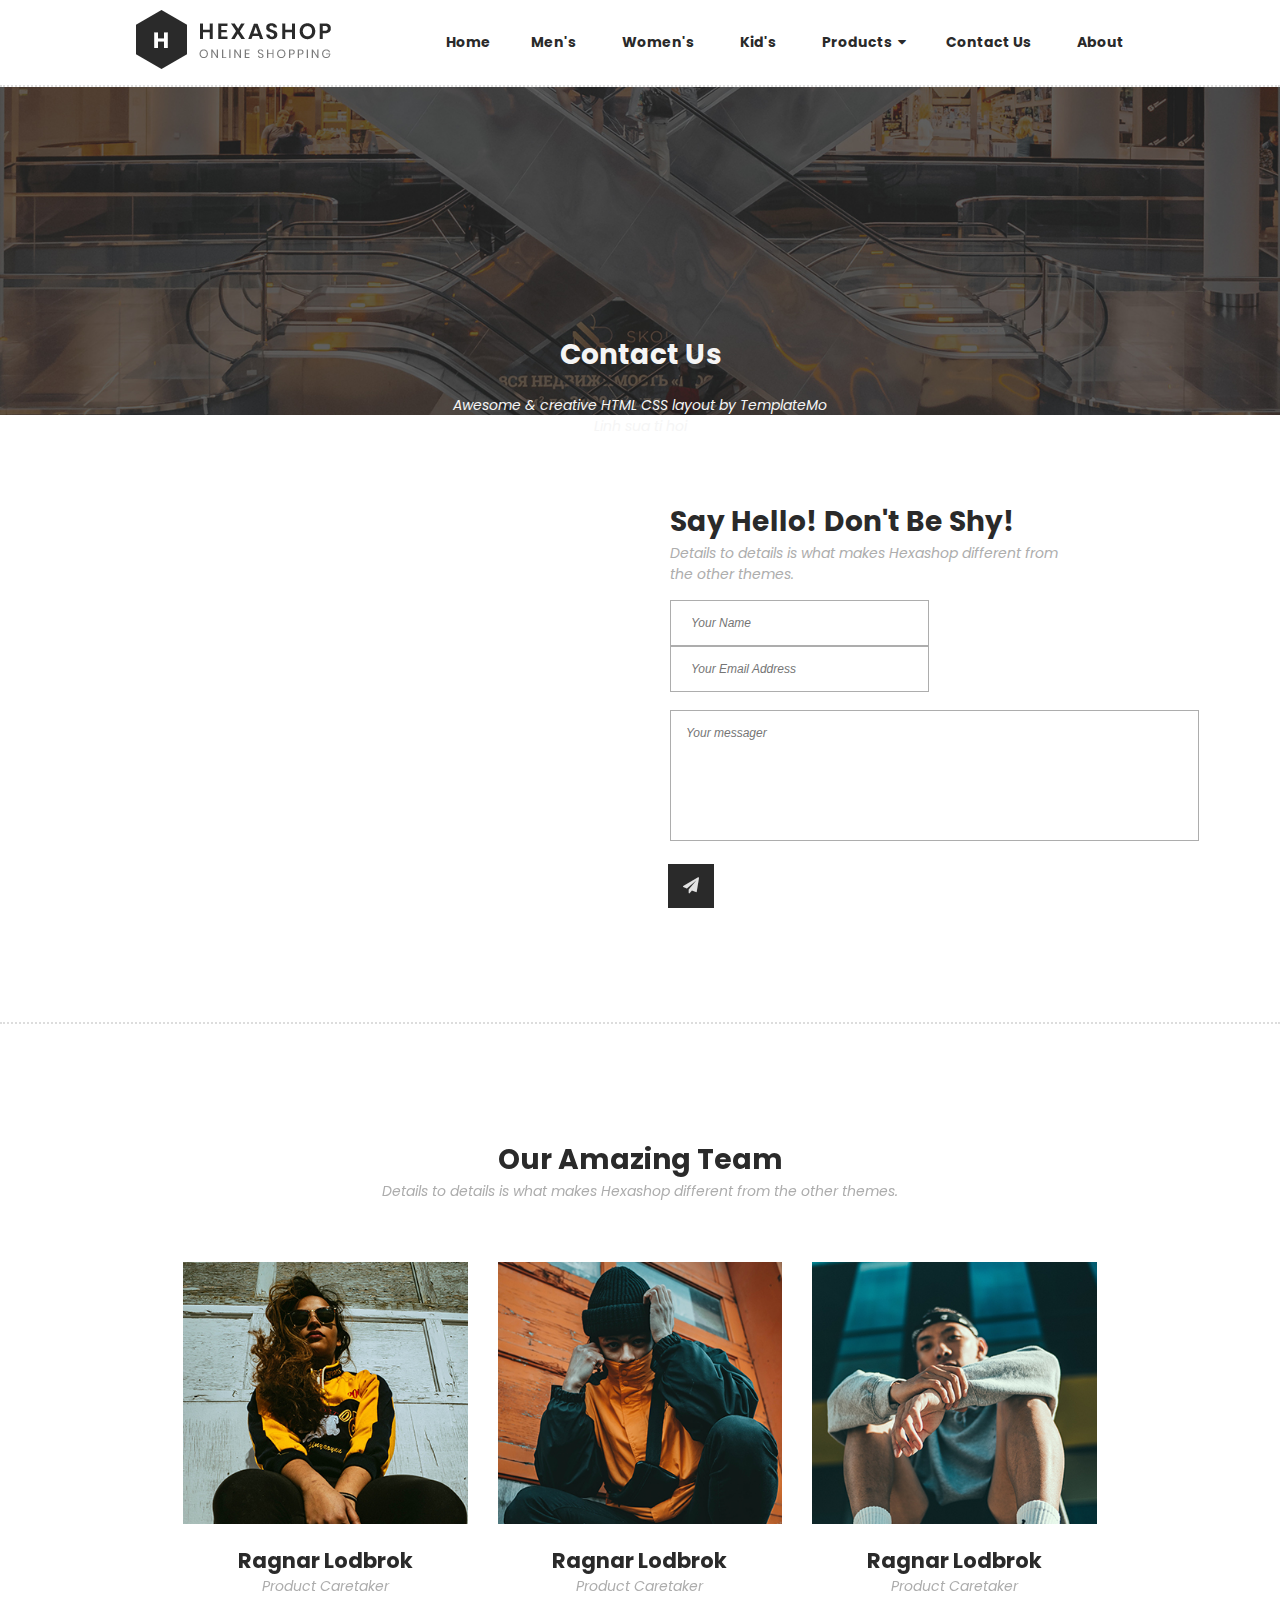
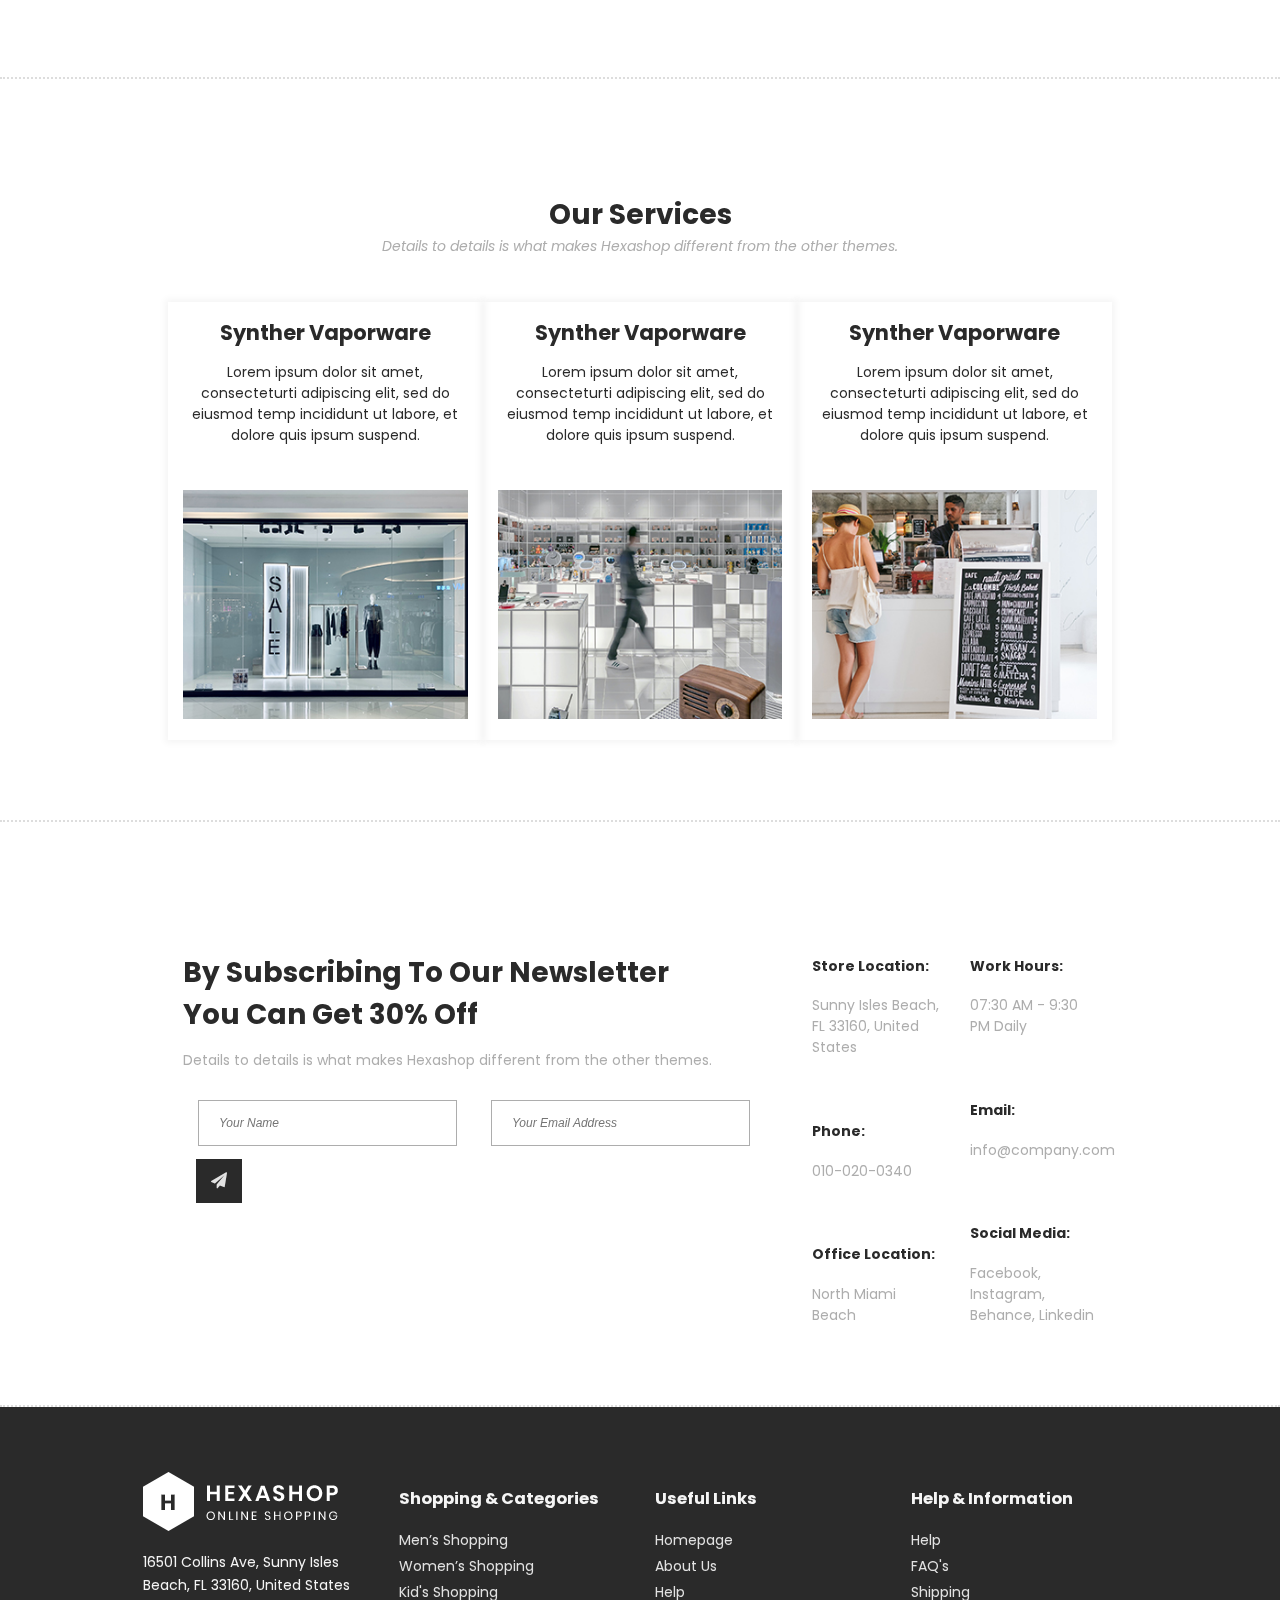
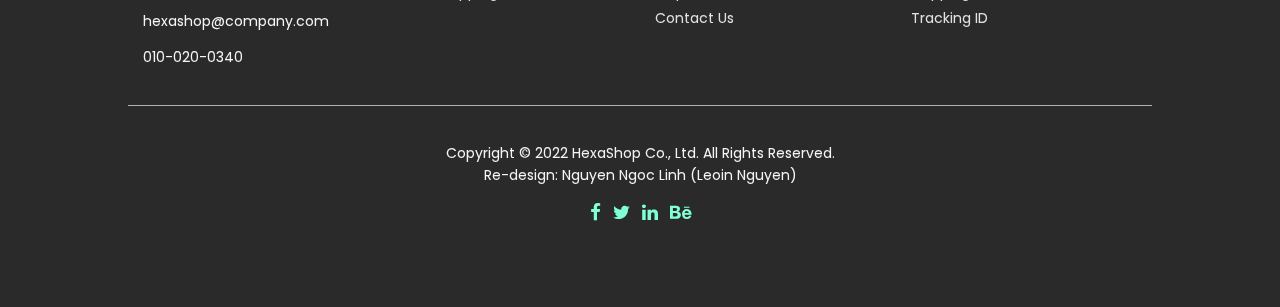
<file: html-dif/contact-us.html>
<!doctype html>
<html><!-- InstanceBegin template="/Templates/templates-full.dwt" codeOutsideHTMLIsLocked="false" -->
<head>
<meta charset="utf-8">
<!-- InstanceBeginEditable name="doctitle" -->
<title>Hexashop</title>
<!-- InstanceEndEditable -->
<link href="../images/logo-icon.png" rel="shortcut icon" type="image/x-icon">
<link rel="stylesheet" href="../css/thuvienluoi.css">
<link rel="stylesheet" href="../css/font-awesome.min.css">
<link rel="stylesheet" href="../css/main-style.css">
<!-- InstanceBeginEditable name="head" -->
<!-- InstanceEndEditable -->
</head>

<body>
	<!--menu-->
<header>
	<nav>
  		<div class="container"><a href="../index.html"><img src="../images/logo.png" alt="logo"></a>
		<div class="row">
     		<div class="menu">
	  			<ul>
        			<li><a href="../index.html">Home</a></li>
					<li><a href="#Men">Men's &nbsp;</a></li>
        			<li><a href="#Women">Women's &nbsp;</a></li>
        			<li><a href="#Kid">Kid's &nbsp;</a></li>
					<li><a href="check-out-prod.html">Products &nbsp;<i class="fa fa-caret-down"></i></a>
          				<ul>
            				<li><a href="detail-prod.html">Men's</a></li>
            				<li><a href="detail-prod.html">Women's</a></li>
            				<li><a href="detail-prod.html">Kid's</a></li>
            				<li><a href="detail-prod.html">accessory</a></li>
          				</ul>
        			</li>
        			<li><a href="contact-us.html">Contact Us &nbsp;</a></li>
        			<li><a href="about.html">About</a></li>  
				</ul>   
    		</div>
		</div>
		</div>
	</nav>
</header> <!--hết-header-->
	
<!-- InstanceBeginEditable name="content-main" -->
<main class="p-0">
	<div class="col-12 px-0 banner-coverpod">
	  <img src="../images/about-us-page-heading.jpg" class="img-100">
	</div>
    <div class="caption-2">
      <h1>Contact Us</h1>
      <i>Awesome & creative HTML CSS layout by TemplateMo <br> Linh sua ti hoi</i>
	</div>
	
	
	<section id="contact">
		<div class="container">
			<div class="row my-0 px-0">
				<div class="col-6 map my-0">
					<iframe src="https://www.google.com/maps/embed?pb=!1m14!1m8!1m3!1d282567.44341875607!2d-80.120492!3d25.930036!3m2!1i1024!2i768!4f13.1!3m3!1m2!1s0x0%3A0xa891714787d1fb5e!2sNewport%20Fishing%20Pier!5e1!3m2!1sen!2sth!4v1657764786271!5m2!1sen!2sth" width="100%" height="450" style="border:0;" allowfullscreen="" loading="lazy" referrerpolicy="no-referrer-when-downgrade"></iframe>
				</div>
				<div class="col-6 my-0">
					<div class="col-12 py-0">
						<h1 class="text-primary m-0">Say Hello! Don't Be Shy!</h1>
						<i>Details to details is what makes Hexashop different from the other themes.</i>
					</div>
					<div class="col-12 px-0">
						<div class="row p-0 m-0 px-0">
							<form class="form-email d-flex p-0 m-0">
							  <input type="text" placeholder="Your Name">
							  <input type="email" placeholder="Your Email Address">
							</form>
						</div>
					</div>
					<div class="col-12 my-0 px-0">
							<form class="form-mess m-0">
								<input type="text" placeholder="Your messager" class="form-mess">
							</form>
								<button type="submit" class="btn-buttum text-center"><i class="fa fa-paper-plane fa-"></i></button>
          			</div>
					
					
					
					
					
				
				
				
				</div>
			
			
			
			</div>
		
		
		
		
		</div>
	</section>
	<section id="team">
		<div class="container px-0">
			<div class="col-12 text-center px-0">
				<h1 class="text-primary m-0">Our Amazing Team</h1>
				<i>Details to details is what makes Hexashop different from the other themes.</i>
			</div>
		
			<div class="row my-30">
				<div class="col-4 text-center p-0">
					<div class="col-12"><img src="../images/team-member-01.jpg" class="img-100"></div>
					<h2 class="text-primary m-0">Ragnar Lodbrok</h2>
					<i>Product Caretaker</i>
				</div>
				<div class="col-4 text-center p-0">
					<div class="col-12 px-15"><img src="../images/team-member-02.jpg" class="img-100"></div>
					<h2 class="text-primary m-0">Ragnar Lodbrok</h2>
					<i>Product Caretaker</i>
				</div>
				<div class="col-4 text-center p-0">
					<div class="col-12 px-15"><img src="../images/team-member-03.jpg" class="img-100"></div>
					<h2 class="text-primary m-0">Ragnar Lodbrok</h2>
					<i>Product Caretaker</i>
				</div>
			</div>
		</div>
	
	
	
	
	</section>
	<section id="services">
		<div class="container px-0">
			<div class="col-12 text-center px-0">
				<h1 class="text-primary m-0">Our Services</h1>
				<i>Details to details is what makes Hexashop different from the other themes.</i>
			</div>
		
			<div class="row my-30 justify-between">
				<div class="col-4 text-center p-0 box-shadow">
					<div class="col-12">
						<h2 class="text-primary p-0 m-0">Synther Vaporware</h2>
						<p class="text-primary">Lorem ipsum dolor sit amet, consecteturti adipiscing elit, sed do eiusmod temp incididunt ut labore, et dolore quis ipsum suspend.</p>
					</div>
					<div class="col-12"><img src="../images/service-01.jpg" class="img-100"></div>
				</div>
				<div class="col-4 text-center p-0 box-shadow">
					<div class="col-12">
						<h2 class="text-primary p-0 m-0">Synther Vaporware</h2>
						<p class="text-primary">Lorem ipsum dolor sit amet, consecteturti adipiscing elit, sed do eiusmod temp incididunt ut labore, et dolore quis ipsum suspend.</p>
					</div>
					<div class="col-12"><img src="../images/service-02.jpg" class="img-100"></div>
				</div>
				<div class="col-4 text-center p-0 box-shadow">
					<div class="col-12">
						<h2 class="text-primary p-0 m-0">Synther Vaporware</h2>
						<p class="text-primary">Lorem ipsum dolor sit amet, consecteturti adipiscing elit, sed do eiusmod temp incididunt ut labore, et dolore quis ipsum suspend.</p>
					</div>
					<div class="col-12"><img src="../images/service-03.jpg" class="img-100"></div>
				</div>
				
				
				
			</div>
		</div>
	
	
	</section>
	
	<section id="Sub m-0">
    <div class="container">
      <div class="row">
        <div class="col-8"> <!--phần text-->
          <div class="col-12 px-0">
            <h1 class="text-primary m-0">By Subscribing To Our Newsletter <br>You Can
              Get 30% Off</h1>
            <p>Details to details is what makes Hexashop different from the other themes.</p>
          </div>
          <div class="row p-0 m-0 px-0">
							<form class="form-email p-0 m-0">
							  <input type="text" placeholder="Your Name">
							  <input type="email" placeholder="Your Email Address">
							  <button type="submit" class="btn-buttum text-center"><i class="fa fa-paper-plane fa-"></i></button>
							</form>
			  
						</div>
        </div>
        <div class="col-2 p-0 lienhe">
          <div class="col-12">
            <h4>Store Location:</h4>
            <p> Sunny Isles Beach, FL 33160, United States</p>
          </div>
          <div class="col-12">
            <h4>Phone:</h4>
            <p>010-020-0340</p>
          </div>
          <div class="col-12">
            <h4>Office Location:</h4>
            <p>North Miami Beach</p>
          </div>
        </div>
        <div class="col-2 p-0 lienhe">
          <div class="col-12">
            <h4>Work Hours:</h4>
            <p>07:30 AM - 9:30 PM Daily</p>
          </div>
          <div class="col-12">
            <h4>Email:</h4>
            <p>info@company.com</p>
          </div>
          <div class="col-12">
            <h4>Social Media:</h4>
            <p>Facebook, Instagram, Behance, Linkedin</p>
          </div>
        </div>
      </div>
    </div>
  </section>
	
	
</main>
<!-- InstanceEndEditable --><!--footer-->
<footer>
	<div class="container">
	<div class="row">
		<div class="col-3">
		<a href="../index.html"><img src="../images/logo-white.png" alt="logo"></a>
			<p>16501 Collins Ave, Sunny Isles Beach, FL 33160, United States</p>
		<p>hexashop@company.com</p>
		<p>010-020-0340</p>
		</div>
		<div class="col-3">
		<h3>Shopping &amp; Categories</h3>
			<p class="footer-menu">
				<a href="#">Men’s Shopping</a>
				<a href="#"> Women’s Shopping</a>
				<a href="#">Kid's Shopping</a>
			</p>
		</div>
		<div class="col-3 footer-text">
		<h3>Useful Links</h3>
			<p class="footer-menu">
				<a href="#">Homepage</a>
				<a href="#">About Us</a>
				<a href="#">Help</a>
				<a href="#">Contact Us</a>
			</p>
		</div>
		<div class="col-3">
		<h3>Help &amp; Information</h3>
			<p class="footer-menu">
				<a href="#">Help</a>
				<a href="#">FAQ's</a>
				<a href="#">Shipping</a>
				<a href="#">Tracking ID</a>
			</p>
		</div>
	<hr width="100%" size="0.5px" color="#B4B4B4">
		</div>
		<div class="footer-link">
			<div class="col-12">
				<p style="text-align: center">Copyright &copy; 2022 HexaShop Co., Ltd. All Rights Reserved.<br> Re-design: Nguyen Ngoc Linh (Leoin Nguyen)</p>
				<p class="iconxanh" style= "text-align: center">
					<a href="#"><i class="fa fa-facebook-f fa-lg"></i></a>
					<a href="#"><i class="fa fa-twitter fa-lg"></i></a>
					<a href="#"><i class="fa fa-linkedin fa-lg"></i></a>  
					<a href="#"><i class="fa fa-behance fa-lg"></i></a>
				</p>
			</div>
		</div>
	</div>
		
		
		
		
	
	
	
	
	</footer>
</body>
<!-- InstanceEnd --></html>
</file>
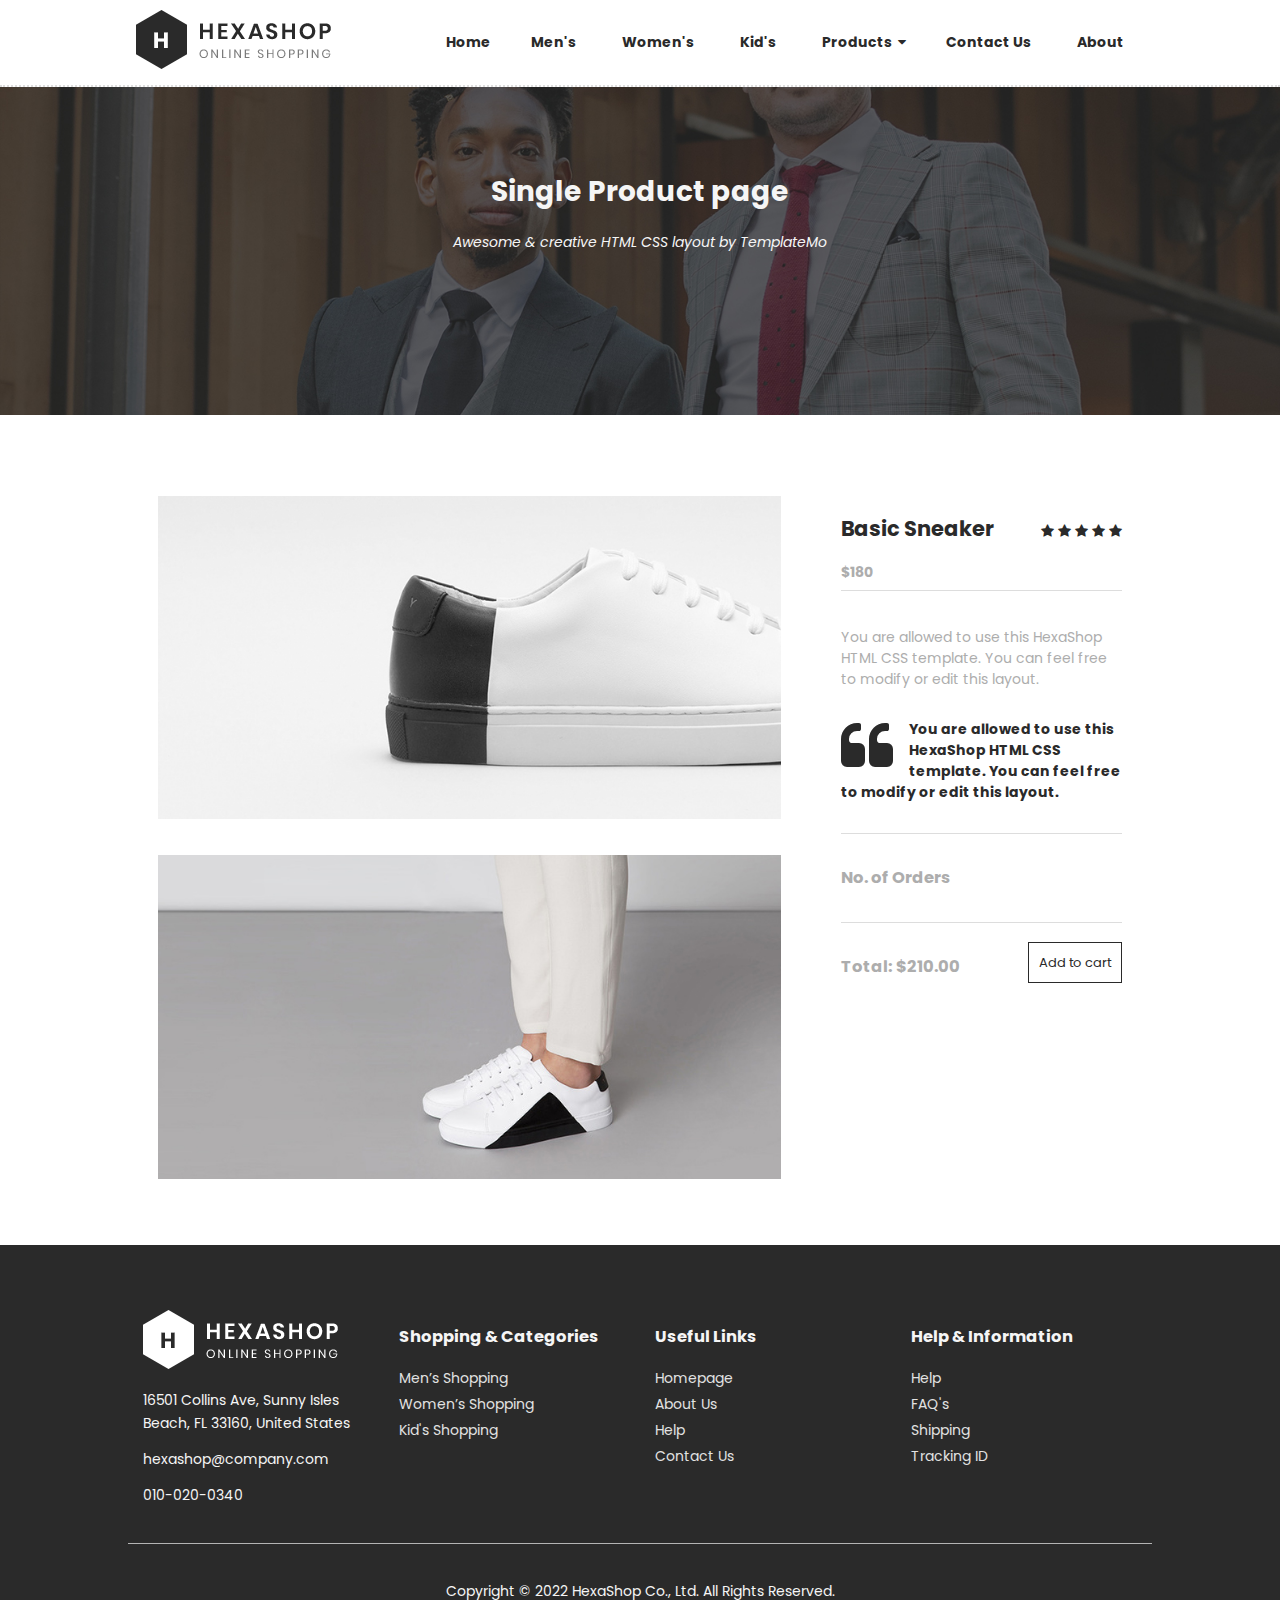
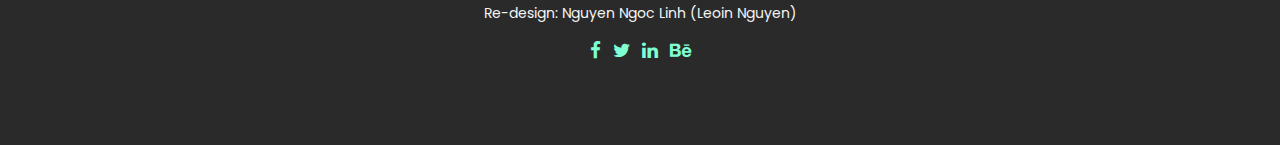
<file: html-dif/detail-prod.html>
<!doctype html>
<html><!-- InstanceBegin template="/Templates/templates-full.dwt" codeOutsideHTMLIsLocked="false" -->
<head>
<meta charset="utf-8">
<!-- InstanceBeginEditable name="doctitle" -->
<title>Hexashop</title>
<!-- InstanceEndEditable -->
<link href="../images/logo-icon.png" rel="shortcut icon" type="image/x-icon">
<link rel="stylesheet" href="../css/thuvienluoi.css">
<link rel="stylesheet" href="../css/font-awesome.min.css">
<link rel="stylesheet" href="../css/main-style.css">
<!-- InstanceBeginEditable name="head" -->
<!-- InstanceEndEditable -->
</head>

<body>
	<!--menu-->
<header>
	<nav>
  		<div class="container"><a href="../index.html"><img src="../images/logo.png" alt="logo"></a>
		<div class="row">
     		<div class="menu">
	  			<ul>
        			<li><a href="../index.html">Home</a></li>
					<li><a href="#Men">Men's &nbsp;</a></li>
        			<li><a href="#Women">Women's &nbsp;</a></li>
        			<li><a href="#Kid">Kid's &nbsp;</a></li>
					<li><a href="check-out-prod.html">Products &nbsp;<i class="fa fa-caret-down"></i></a>
          				<ul>
            				<li><a href="detail-prod.html">Men's</a></li>
            				<li><a href="detail-prod.html">Women's</a></li>
            				<li><a href="detail-prod.html">Kid's</a></li>
            				<li><a href="detail-prod.html">accessory</a></li>
          				</ul>
        			</li>
        			<li><a href="contact-us.html">Contact Us &nbsp;</a></li>
        			<li><a href="about.html">About</a></li>  
				</ul>   
    		</div>
		</div>
		</div>
	</nav>
</header> <!--hết-header-->
	
<!-- InstanceBeginEditable name="content-main" -->
<main class="p-0">
	<div class="col-12 px-0 banner-coverpod">
		<img src="../images/products-page-heading.jpg" class="img-100">
		<div class="caption-2">
		<h1>Single Product page</h1>
		<i>Awesome & creative HTML CSS layout by TemplateMo</i>
		</div>
	</div>
	<div class="container">
		<div class="row py-30">
			<div class="col-8">
				<div class="col-12"><img src="../images/single-product-01.jpg" class="img-100"></div>
				<div class="col-12"><img src="../images/single-product-02.jpg" class="img-100"></div>
			</div>
			<div class="col-4">
				<div class="col-12">
					<h2 class="text-primary d-flex justify-between">Basic Sneaker<span class="sao"> <i class="fa fa-star"></i> <i class="fa fa-star"></i> <i class="fa fa-star"></i> <i class="fa fa-star"></i> <i class="fa fa-star"></i></span></h2>
					<b>$180<br></b>
					<hr width="100%" size="1.5px" color="#DDDDDD">
				</div>
				<div class="col-12 p-0">
					<div class="col-12 py-0">
						<p>You are allowed to use this HexaShop HTML CSS template. You can feel free to modify or edit this layout.</p>
					</div>
					<div class="col-12 text-primary">
						<i class="fa fa-quote-left fa-4x fa-pull-left"></i><b>You are allowed to use this HexaShop HTML CSS template. You can feel free to modify or edit this layout.</b>
					</div>
          		</div>
				<div class="col-12">
					<div class="row Oder py-15">
						<h3>No. of Orders</h3>
					</div>
				</div>
				<div class="col-12 py-0">
					<div class="row d-flex justify-between">
						<h3>Total: $210.00</h3>
						<p><a href="#" class="btn-pro">Add to cart</a></p>
					</div>
				
				</div>
				
				
				
			</div>
			
			</div>
		
		
		</div>
	
	
	
	
	
	
	
	
	
	
	
	
</main>
<!-- InstanceEndEditable --><!--footer-->
<footer>
	<div class="container">
	<div class="row">
		<div class="col-3">
		<a href="../index.html"><img src="../images/logo-white.png" alt="logo"></a>
			<p>16501 Collins Ave, Sunny Isles Beach, FL 33160, United States</p>
		<p>hexashop@company.com</p>
		<p>010-020-0340</p>
		</div>
		<div class="col-3">
		<h3>Shopping &amp; Categories</h3>
			<p class="footer-menu">
				<a href="#">Men’s Shopping</a>
				<a href="#"> Women’s Shopping</a>
				<a href="#">Kid's Shopping</a>
			</p>
		</div>
		<div class="col-3 footer-text">
		<h3>Useful Links</h3>
			<p class="footer-menu">
				<a href="#">Homepage</a>
				<a href="#">About Us</a>
				<a href="#">Help</a>
				<a href="#">Contact Us</a>
			</p>
		</div>
		<div class="col-3">
		<h3>Help &amp; Information</h3>
			<p class="footer-menu">
				<a href="#">Help</a>
				<a href="#">FAQ's</a>
				<a href="#">Shipping</a>
				<a href="#">Tracking ID</a>
			</p>
		</div>
	<hr width="100%" size="0.5px" color="#B4B4B4">
		</div>
		<div class="footer-link">
			<div class="col-12">
				<p style="text-align: center">Copyright &copy; 2022 HexaShop Co., Ltd. All Rights Reserved.<br> Re-design: Nguyen Ngoc Linh (Leoin Nguyen)</p>
				<p class="iconxanh" style= "text-align: center">
					<a href="#"><i class="fa fa-facebook-f fa-lg"></i></a>
					<a href="#"><i class="fa fa-twitter fa-lg"></i></a>
					<a href="#"><i class="fa fa-linkedin fa-lg"></i></a>  
					<a href="#"><i class="fa fa-behance fa-lg"></i></a>
				</p>
			</div>
		</div>
	</div>
		
		
		
		
	
	
	
	
	</footer>
</body>
<!-- InstanceEnd --></html>
</file>
<file: css/thuvienluoi.css>
@charset "utf-8";
/* CSS Document */
@import url('https://fonts.googleapis.com/css2?family=Poppins:ital,wght@0,300;0,700;1,300;1,700&display=swap');
*{scroll-behavior: smooth;}
body
{
	font-family:'Poppins', sans-serif;
	font-size: 14px;
	margin: 0px;
	color:#ADADAD;
}

* {  box-sizing: border-box; outline: none}
.container {width: 80%; margin: auto;}
.col-1 {width: 8.33%;}
.col-2 {width: 16.66%;}
.col-3 {width: 25%;}
.col-4 {width: 33.33%;}
.col-5 {width: 41.66%;}
.col-6 {width: 50%;}
.col-7 {width: 58.33%;}
.col-8 {width: 66.66%;}
.col-9 {width: 75%;}
.col-10 {width: 83.33%;}
.col-11 {width: 91.66%;}
.col-12 {width: 100%;}
/*--- style cho tất cả các cột trên có padding 15px*/
[class*="col-"] {
  padding: 15px;
 /*border: 1px solid red;*/
}
.row {  display: flex; flex-wrap: wrap}
.border{ border: 1px solid #ff0}
/*------ các kiểu style cho image--------------*/
.img-100{ width: 100%; height: auto}
.img-circle{ border-radius: 50%}

/*----style margin các cỡ----------------*/
.ml-10{ margin-left: 10px} 
.ml-15{ margin-left: 15px}
.ml-50{ margin-left: 50px}
.mr-10{ margin-right: 10px} 
.mr-15{ margin-right: 15px}
.mx-0{ margin-left: 0px; margin-right: 0px} 
.mx-10{ margin-left: 10px; margin-right: 10px} 
.mx-15{ margin-left: 15px;margin-right: 15px}
.my-10{ margin-top: 10px; margin-bottom: 10px} 
.my-15{ margin-top: 15px;margin-bottom: 15px}
.my-30{ margin-top: 30px;margin-bottom: 30px}
.mt-40{ margin-top: 40px}
.mt-10{ margin-top: 10px}
.mt-25{ margin-top: 25px}
.mx-auto{ margin-left: auto; margin-right: auto}
.m-0{ margin: 0px}
/*----style padding các cỡ----------------*/
.pt-70{ padding-top: 70px} 
.pt-50{ padding-top: 50px} 
.pt-0{ padding-top: 0px} 
.pb-50{ padding-bottom: 50px}
.pb-30{ padding-bottom: 30px}
.py-50{ padding-bottom: 50px; padding-top: 50px}
.py-30{ padding-bottom: 30px; padding-top: 30px}
.py-20{ padding-bottom: 20px; padding-top: 20px}
.py-15{ padding-bottom: 15px; padding-top: 15px}
.py-0{padding-bottom: 0px; padding-top: 0px}
.pt-20{ padding-top: 20px}
.pt-50{ padding-top: 50px}
.pl-15{ padding-left: 15px} 
.pr-15{ padding-right: 15px}
.pr-25{ padding-right: 25px}
.px-0{ padding-left: 0px; padding-right: 0px}
.px-15{ padding-left: 15px; padding-right: 15px}
.pl-0{padding-left: 0px}
.p-15{ padding: 15px}
.p-0{ padding: 0}

/*----style các kiểu display----------------*/
.d-block{ display: block}
.d-none{ display: none}
/*----style flex các kiểu----------------*/
.d-flex{ display: flex; flex-wrap: wrap}
.justify-center{ justify-content: center}
.justify-between{ justify-content: space-between}
.justify-around{ justify-content: space-around}
.justify-end{ justify-content: flex-end}
.justify-start{ justify-content: flex-start}
/*-- -----viết trên box mẹ có display flex----------*/
.align-center{ align-items:  center}
.align-start{ align-items:flex-start}
.align-end{ align-items:flex-end}
.align-stretch{ align-items:stretch}
/*-- -----viết trên box mẹ có display flex----------*/
/*-- -----viết trên box con muốn canh giữa trong 1 box mẹ có flex----------*/
.align-self-center{align-self: center}
.align-self-bottom{align-self:flex-end}
.align-self-top{align-self:flex-start}

.flex-column{ flex-direction: column}
.flex-row{ flex-direction: row}
/*------------------style hệ thống màu-------------*/
.bg-primary { background-color: #E2E2E2}
.text-primary{color: #2A2A2A}
.btn-primary
{
	/*background-color: #2A2A2A;*/
	color: #E2E2E2;
	text-decoration: none;
	padding: 12px;
	border: 1px solid #E2E2E2;
	font-size: 13px;
	transition: .2s
	/*border-radius: 8px*/
}
.btn-primary:hover {
	background-color: #2A2A2A;
	color:#E2E2E2;
	
}

.btn-pro
{
	/*background-color: #2A2A2A;*/
	color: #2A2A2A;
	text-decoration: none;
	padding: 10px;
	border: 1px solid #2A2A2A;
	font-size: 13px;
	transition: .2s
	/*border-radius: 8px*/
}
.btn-pro:hover {
	background-color: #2A2A2A;
	color:#E2E2E2 
}
.btn-number
{
	/*background-color: #2A2A2A;*/
	color: #2A2A2A;
	text-decoration: none;
	padding: 8px 16px;
	margin: 0px 8px;
	border: 1px solid #2A2A2A;
	font-size: 13px;
	transition: .2s;
	/*border-radius: 8px*/
}
.btn-number:hover {
	background-color: #2A2A2A;
	color:#E2E2E2 
}
.btn-buttum{
	margin: 13px;
	padding: 13px 15px;
	font-size: 16px;
	background: #2A2A2A;
	color: #E2E2E2;
	border: none;
	transition: .2s
}
.btn-buttum:hover{
	color: #2A2A2A;
	background: #E2E2E2;
}
/*---- hết style màu chính--- den style cho màu phụ*/
.bg-secondery{ background-color: #2A2A2A;}
.text-secondery{ color: #E2E2E2}
.btn-secondery
{
	color: #E2E2E2;
	text-decoration: none;
	padding: 10px;
	border: 1px solid #E2E2E2;
	font-size: 13px;
	margin-top: 20px;
	transition: .2s
	/*border-radius: 8px*/
}
.btn-secondery:hover {
	background-color:whitesmoke; color: #2A2A2A
}
.text-italic {font-style: italic }
.text-light { color: #fff}
.text-black{ color: #202020}
.text-gray{ color: gray; font-weight: 300;}
/*----  canh text align----*/
.text-right{ text-align: right}
.text-center{ text-align: center}
.text-left{ text-align: left}
.text-xanh{color: #518ED7}
.text-xanh:hover{color:#2865AD}
.duongvien{ border: 1px solid #ccc; border-radius: 12px}
.vienchan{ border-bottom: 1px solid #666}

section { margin-top: 50px}
/*-----------------style cho menu nhé--------------*/

.box-shadow{
	box-shadow: 0px 0px 7px 3px  whitesmoke;
}
</file>
<file: css/main-style.css>
@charset "utf-8";
/* CSS Document */
*{scroll-behavior: smooth;}
header{
	border-bottom: 2px dotted #ddd;
	padding: 10px;
	margin: 0;
	position: fixed;
	background-color:white; width: 100%;
	z-index: 99999;
}
main{
	min-height: 250px;
	padding-top: 100px;
	padding-left: 0px;
	padding-right: 0px;
}
footer{
	min-height: 500px;
	background-color: #2a2a2a;
	color: whitesmoke;
	padding: 50px 0;
	line-height: 1.4rem;
	font-size: 14px;
}
a{ text-decoration: none;}
p.footer-menu a{
	display: block;
	color: #E2E2E2;
	text-decoration: none;
	padding: 5px 0;
	line-height: 1rem;
	transition: 0.3s;
}
p.footer-menu a:hover {
	display: block;
	color: hsla(0,0%,89%,.5);
	text-decoration: none;
	padding: 5px 0;
	line-height: 1rem;
}

.iconxanh i {color: aquamarine; padding: 4px; transition: 0.3s;}
.iconxanh i:hover {color: hsla(0,0%,89%,.5);}
.iconden i {color: #2A2A2A; padding: 7px; transition: 0.3s;}
.icondenh i:hover {color: hsla(0,0%,89%,.5);}

nav .container{ 
	display: flex; 
	justify-content: space-between; 
	align-items:center;
	padding: 0px;
}
.menu{z-index: 99999}
.menu ul{
	display: flex; /* để các li con của nó lên cạnh nhau*/
	margin: 0; 
	padding: 0; 
	list-style: none;
	 
	/*bỏ chấm đầu dòng*/
}
.menu ul li { position: relative}
.menu ul li a{ 
	padding: 5px 20px;
	text-decoration: none;
	color: #2A2A2A;
	font-weight: 700;
	display: block;
	text-transform: capitalize;
	
	}
.menu ul li a:hover{ 
	color: rgba(42,42,42,.4);
	transition: 0.4s;
}
/*--- style cho ul con cấp 2 dropdown - menu*/
.menu ul ul
{
	flex-direction: column;
	width: 120%;
	background: #FFF;
	/*border: 1px solid #ddd;*/
	/* border-radius: 8px;*/
/*	overflow: hidden;*/
	position: absolute;
	left: 0; top: 100;
	display: none

}
.menu ul ul li {
	border-bottom: 1px solid #eee;	
}
.menu ul ul li a {
	font-weight: 100;
	font-size: 14px
}
.menu ul ul li a:hover{ 
	background: #fff; 
	/*border-bottom: 2px solid #D87F00*/
}	
.menu ul ul ul
{ position: absolute; left: 100%; top: 10%; }

.menu ul li:hover >ul{ display: block}
/*hết style template*/
.cover {
	display: flex; /* để các li con của nó lên cạnh nhau*/
	margin: 0; 
	padding: 0;
}
#cover{
	padding: 35px 0 25 0;
	border-bottom: 2px dotted #ddd;
}
.sao i {font-size: 14px}
section {
	border-bottom: 2px dotted #ddd;
	padding: 50px;
}
.same-section{
	border-bottom: 2px dotted #ddd;
}
#contact{
	margin-top: 0px;
}
.square{
	background-color: #E5E5E5;
	width: 100%; height: 100%
	
}
.gia{ color: #3D3D3D}
.banner,.danhmuc .col-6{position: relative;}

.caption-banner{
	position: absolute; top: 40%; left: 0; color: #FFF; width: 100%; padding-left: 50px;}
.danhmuc .caption-danhmuc{
	position: absolute; width: 100%; left: 0; top:30%; color: #FFF; text-align: center;
}
.box-an{
	background: rgba(0,0,0,1);
	color: #fff;
	position: absolute;
	top:10%; right: 10%;
	width: 80%; height: 80%;
	text-align: center;
	padding: 30px; transition: all .3s;
	opacity:0; transform: scale(0); z-index: 10;
}
.danhmuc .col-6:hover> .box-an{opacity: 1;transform: scale(1)}
.sanpham .col-4{position: relative;}
.tacvu{
	text-align: center;
	position: absolute;
	bottom: 0;
	opacity:0;
	transition: .5s;
}
.sanpham .col-4:hover> .tacvu{
	bottom: 120px;
	opacity: 1;
}
.tacvu i{ 
	/*border: 1px solid black;*/
	margin: 5px;
	padding: 15px;
	background-color: white;
	color:#2A2A2A;
	font-size: 15px;	
}
.tacvu i:hover{
	background-color: whitesmoke;
}
.form-email input{
	margin: 0 15px;
	padding: 15px 80px 15px 20px;
	font-size: 12px;
	font-style: oblique;
	border-radius: 0;
	border: 1px solid #ADADAD;
}
.form-mess input{
	margin: -25px 15px 10px;
	padding: 15px 355px 100px 15px;
	/*width: 100%;*/
	font-size: 12px;
	font-style: oblique;
	border-radius: 0;
	border: 1px solid #ADADAD;
}
.caption-2{
	position: absolute;
	top: 35%;
	left:0;
	color: whitesmoke;
	width: 100%;
	text-align: center;
}
.banner-coverpod{
	position: relative;
	max-height: 20%;
}
.Oder{
	border-bottom: 1px solid #DDDDDD;
	border-top: 1px solid #DDDDDD;
}
.lienhe h4{
	color:  #2A2A2A;
}
.number{
	justify-content: center;
}
/*.banner-coverpod{
	max-height: 200px;
	display: block;
}
*/
</file>
